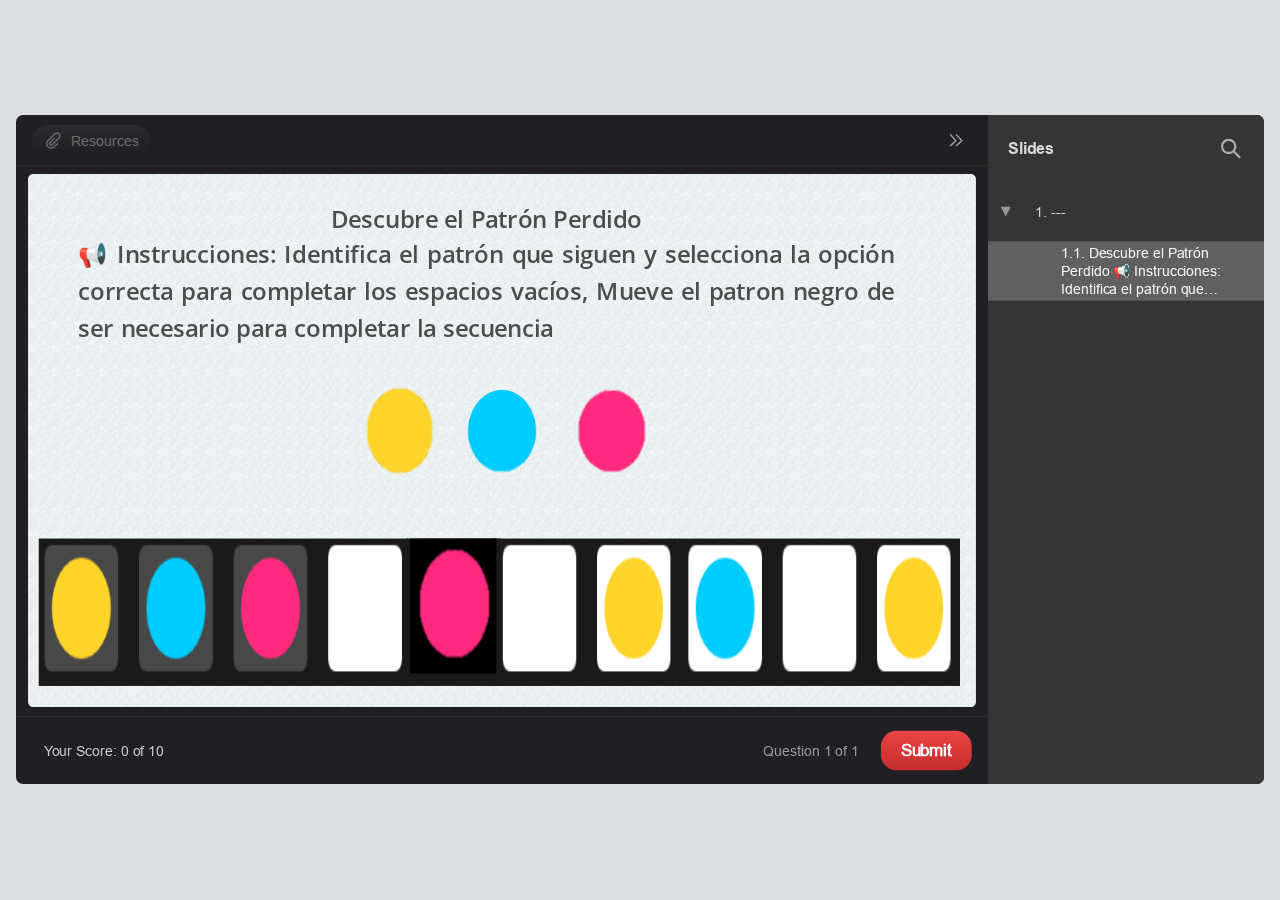
<file: index.html>
<!DOCTYPE html>
<!-- Created with iSpring --><!-- 1256 684 --><!--version 11.7.1.3008 --><!--type html --><!--mainFolder ./ -->
<html style=background-color:#dcdee0;>
<head>
    <meta http-equiv="Content-Type" content="text/html;charset=utf-8"/><meta name="viewport" content="width=device-width,initial-scale=1,minimum-scale=1,maximum-scale=1,user-scalable=no"/><meta name="format-detection" content="telephone=no"/><meta name="apple-mobile-web-app-capable" content="yes"/><meta name="apple-mobile-web-app-status-bar-style" content="black"/><meta http-equiv="X-UA-Compatible" content="IE=edge"/><meta name="msapplication-tap-highlight" content="no"/><title>Presentación1</title><link rel="apple-touch-icon-precomposed" href="data/apple-touch-icon.png"/><link rel="shortcut icon" type="image/ico" href="data/favicon.ico"/><style>body {background-color:#dcdee0;}#spr0_56d75f72 {display:none;}</style>
    
    
    <style>
		#playerView {
			position:absolute;
			-webkit-tap-highlight-color:rgba(0,0,0,0);
			-webkit-user-select:none;
			-moz-user-select:none;
			-webkit-touch-callout:none;
			-webkit-user-drag:none;
		}
		#playerView * {
			position:absolute;
		}
		#preloader {
			width: 50px;
			height: 50px;
			position: absolute;
			top: 0;
			left: 0;
			bottom: 0;
			right: 0;
			margin: auto;
			border-radius: 10px;
			background-color: rgba(0, 0, 0, 0.5);
		}

		#preloader::after {
			content: '';
			position: absolute;
			background: url([data-uri]);
			background-size: cover;
			top: 0;
			left: 0;
			bottom: 0;
			right: 0;
			animation: preloader_spin 1s infinite linear;
			-webkit-animation: preloader_spin 1s infinite linear;
		}

		@keyframes preloader_spin { 0% {transform: rotate(0deg);} 100% {transform: rotate(360deg);} }
		@-webkit-keyframes preloader_spin { 0% {-webkit-transform: rotate(0deg);} 100% {-webkit-transform: rotate(360deg);}}
    </style>
</head>
<body>
	<div id="preloader"></div>
	<script src="data/browsersupport.js?22061B19"></script>
	<script src="data/player.js?22061B19"></script>
    <div id="content"></div>
    <div id="spr0_56d75f72"></div>
    <script>
		document.addEventListener("DOMContentLoaded", () => (function(startup){
			function start(savedPresentationState)
			{
				var presInfo = "eNq9WGly28gVvgoKKVf+SBqCq6T8SGGjhRJEcABQsjNxoZpkk+wYBGgs1GhcqsppcoEcITfJSfJeYyEgcJG8xLAksvvr199b+zW+iky8Fr8OW/pQkpXBuTRUtPOuJg3PZa2rnff6fbktX8k9qac8i2diAuBxRGMaJGTG/vPvQILB2d7RR/H6qt86E1fida8Lf2cAmoURdTaRJ3V7/ateT2pdAXCzFa/bLal/JqbIhcVxyhLqSdLF4ELyOq3W5V8ARcXrr2KAvz7jL/iaRCk9E4l4/RufEDcbgMX8K0A6bb7lgvgx5cP80/[base64]/hjYMlpt4eqdKW3z7WOPDjv9pXW+VVPGZ73hv2uprX6rbYiPWdGqkiTMkFuTjifSVbrqXSxCZZZ3Rlc8rLT7QCveakMWKjF68hvXJfWRaslcdt0Lwbdq0G3J7Uvu71Be9Cm55L0/Al0KnQkK5FLkjI6oPEnboG88oyHgcjli3LEiA+fU5jLuS2CpHXxGC4WIqyRcd+rVq896HQ7A0gEDQfaknQldVv9do/zqSPmLxFLzr3THkjdS4QUIQUspkdpSD+Vxpk4zYvVjg87yqf9k/mwBp/pcUKd/4+BdsxgJ36aTcNoTiObzFkK8YVH4Sz0wyjmGR6zOVXI7PMyCtNgjkN8ErT4U6eHD+gRbuDgTZ54hCZPGwhy0bFMQ+PZjwJ0n67heN7JkWcJ29KatH4Ln2+SdhNuaVQT1h3i8wZhLv09qUnQLvF5o4Q9anEi3TfKaSr0ejpmuAy/x2EbsjzkcE3VdP2Ui7KKe0BCuwVP91USGh5Rr/A5tTZiaxI9KWmShEGdxJwuIwpg6RIK8TKCcAdr8ypabqErXcin2haYvzsKnbbW1urzn0oS721ZM/SRe4RH6dhXkBn2+5f9y8Nk9pF9DRme7TXLNiW1TlmWC2mG6dslNdw85P/e4ub9GfMqOTGdhcH82wOmo3SUrnTYR3vi/YCPDjJ5S8j01J7ab/8MOs2g6Vzic8LVe8U0fdXkfVpWs2LL+LzN4QeK7WlJz3hIBkkU+mMSUJ9fD8mWLUnCwuAunCN0+uT4UJCxY9xEITgvjhXCd6IBmfp0XhzI6wy/yS+xKMJla+qzgF9dVuGjSabUL1vrLYsZrC8aDI5Q1UyjsumHsRFo1xy10oRLLjt2GBtDyR2TNKZVIA5OIQ5tktCmGLhyb5ujNn1kwbw6wm0wStdTGsWNcSvwn5pCnHSasMSncTFVYYqGiWoj96GfrqmaeeOQiRYwPSRr5j9V+q81C1j8mQVqGifhmv3BLa/XfRNm1iq9vGLLlQ8/[base64]/IU/b0xwnIXCgn8X1FhSpcsCFiwFMIFH4gxNkGHw7Is17XuvLE80k0QpYSg2lrA7D6yaCTfG+9l17BGnjKB9SMHlo7KqiEUpjwiwtFd1xi9x4XybAYFhU2ZDxVKcGiSgALHF0Pl0rGEndLOtcalam642a/[base64]/6hiB2QpYWzFOtNAzw00BI74BBqcgNk3Mnva6gxmyVp1ASaxui2ijNZ8LkByqxVQWVFlMOK0iOPx3kolsaEKoRnbIZTrZFrW2aWfJ5qWg7YTZXHaH5eLHh93wPVPxig9MQEZ4K5dYx0/[base64]/gJIGotEwHipVWjPBsgb5oJcwjAs3cci/elh3uAj0iMY0OQjzZNAuUQHx/H/DGeH9jwk/m05uiv9ovdcwjdVxEaF4aZcd5sGy0uM4rIzcBieNHuG+grbfQq2U2qBomt4QxUi3wo+pW5RjBDOxOZ0kpp0TDjjJ3Tu53YKdZD56bpYcbCmS+JcGM1pzMnX8GHiwDAsgwJEtmFS53UEOxKCnWBwgmnvHNCesWk+y2OfGRR/XHokRUDkGIzSKqeGB+DFNhRjA0/KfMOpwgUhL4He1inwhH/3UCFjdk8w0iMKt5/YNTRAe6o0lR0TC4N5TOcxy4QNfQ079OjL95QxlKuPbCuLjnimxp8OfMLxD1aGF8NY9RHlfPOViof3gnkGCONGHBQbdc7CVQy+UTTgZfNh18lNfhPTEI37DhE5gkoJSHOZrkzRs7KnQqNvRkb7E43LToOZbpH2n2kskPMP0pgsc3/xE+eD2DvMFTLdOUx1AzFQMz34HrjwB34PglTodDghdVqOZ+Y/IDnFtaVcQ6LDqaHWpkAYlhVl+E8qIGmbsIG7QedMUxXDzXH+g0hpMmA/B4/d4CiHGab3iiOuymNX0oT0yXj3AFojXJzQCc8bDOuWdlq05OC7mzHgmcosAONIfDXHhc0YjyCR+uptif/zUTWAbF9ypaBkOuraPLtnoDqo7U7PaDYvzaHPgI9THd3R0JnLUmyWwFRXaBrwbrwrKGpTBPTtLhLxr++89/1aAvBWcobg4/ifdAIVwwMfj5AvU92PWhDRhuXApmQfUuvbv1vXR08cLnJc4aDvGsWyyyCVdWMhoVk5RMcDJvQneKFS/gcN6A2PjG3grPt729FUkyBydsXRQ0Tj33xu5+4PDONg7TaLYjtAPidQmSjTc5GKfV1quKK5xQ1bsyfaAJr0J2mZ2XgN2Fkr+pyRbAlaDshE1L1rLG0AzJHGiV4ZTdefK0gIDNvlfCdcvvQM/P/wORQh7s";
				PresentationPlayer.start(presInfo, "content", "playerView", onPlayerInit, savedPresentationState);
				function onPlayerInit(player)
				{
					(function(player){
	(function(player)
{
	function findConnector(win)
	{
		var retries = 0;
		while (!win.ispringPresentationConnector && win.parent && win.parent != win)
		{
			++retries;
			if (retries > 7)
			{
				return null;
			}

			win = win.parent;
		}
		return win.ispringPresentationConnector;
	}

	function getConnector()
	{
		var api = findConnector(window);
		if (!api && window.opener && (typeof(window.opener) != "undefined"))
		{
			api = findConnector(window.opener);
		}
		return api;
	}

	try
	{
		var connector = getConnector();
		if (connector)
		{
			connector.register(player);
		}
	}
	catch (e) {}
})(player);

})(player);

					var preloader = document.getElementById("preloader");
					preloader.parentNode.removeChild(preloader);
				}
			}

			if (startup)
				startup(start);
			else
				start();
		})());
    </script>
</body>
</html>
</file>
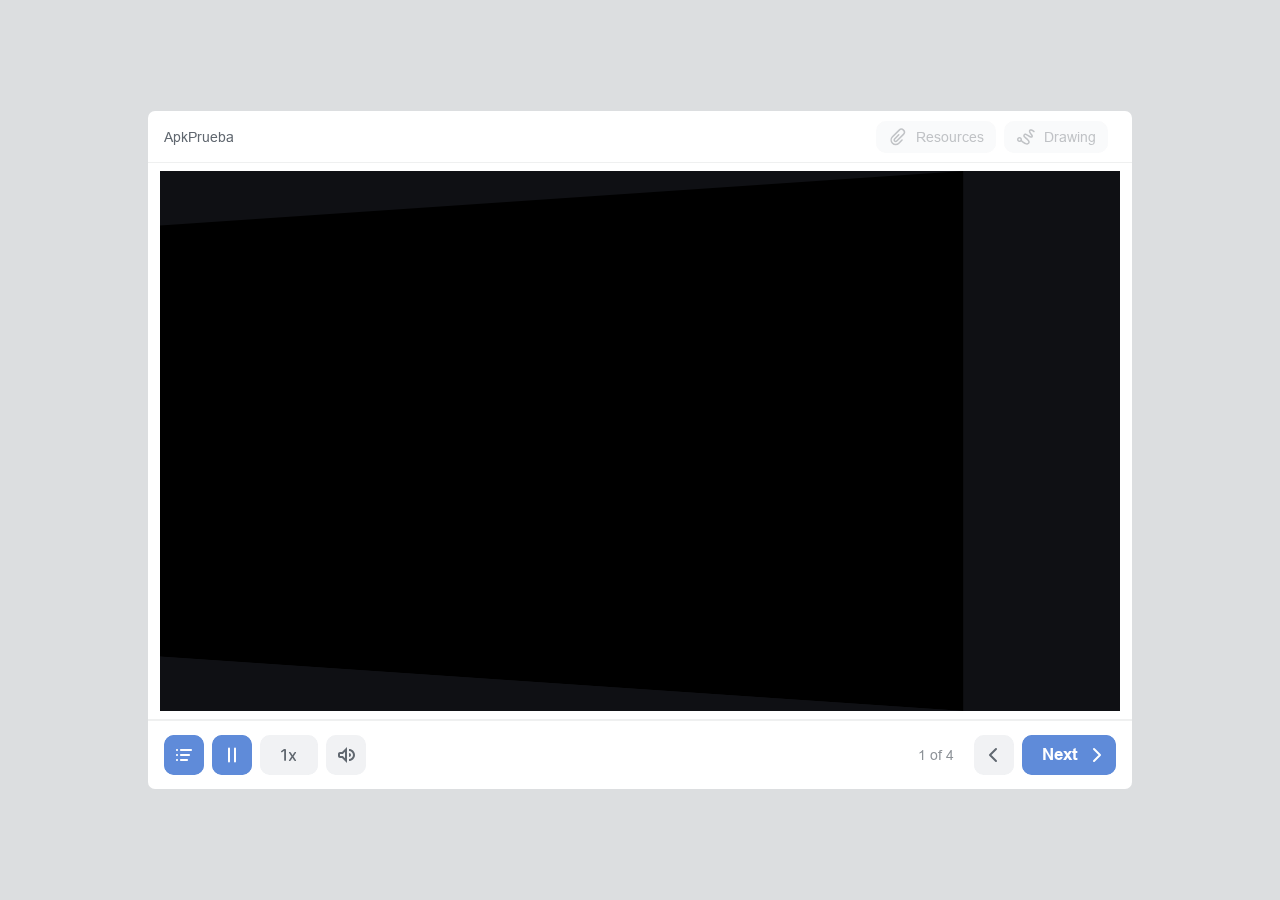
<file: res/index.html>
<!DOCTYPE html>
<!-- Created with iSpring --><!-- 976 684 --><!--version 11.7.1.3008 --><!--type html --><!--mainFolder ../ -->
<html style=background-color:#dcdee0;>
<head>
    <meta http-equiv="Content-Type" content="text/html;charset=utf-8"/><meta name="viewport" content="width=device-width,initial-scale=1,minimum-scale=1,maximum-scale=1,user-scalable=no"/><meta name="format-detection" content="telephone=no"/><meta name="apple-mobile-web-app-capable" content="yes"/><meta name="apple-mobile-web-app-status-bar-style" content="black"/><meta http-equiv="X-UA-Compatible" content="IE=edge"/><meta name="msapplication-tap-highlight" content="no"/><title>ApkPrueba</title><link rel="apple-touch-icon-precomposed" href="data/apple-touch-icon.png"/><link rel="shortcut icon" type="image/ico" href="data/favicon.ico"/><script src="lms.js"></script><style>body {background-color:#dcdee0;}#spr0_53b2a744 {display:none;}</style>
    
    
    <style>
		#playerView {
			position:absolute;
			-webkit-tap-highlight-color:rgba(0,0,0,0);
			-webkit-user-select:none;
			-moz-user-select:none;
			-webkit-touch-callout:none;
			-webkit-user-drag:none;
		}
		#playerView * {
			position:absolute;
		}
		#preloader {
			width: 50px;
			height: 50px;
			position: absolute;
			top: 0;
			left: 0;
			bottom: 0;
			right: 0;
			margin: auto;
			border-radius: 10px;
			background-color: rgba(0, 0, 0, 0.5);
		}

		#preloader::after {
			content: '';
			position: absolute;
			background: url([data-uri]);
			background-size: cover;
			top: 0;
			left: 0;
			bottom: 0;
			right: 0;
			animation: preloader_spin 1s infinite linear;
			-webkit-animation: preloader_spin 1s infinite linear;
		}

		@keyframes preloader_spin { 0% {transform: rotate(0deg);} 100% {transform: rotate(360deg);} }
		@-webkit-keyframes preloader_spin { 0% {-webkit-transform: rotate(0deg);} 100% {-webkit-transform: rotate(360deg);}}
    </style>
</head>
<body>
	<div id="preloader"></div>
	<script src="data/browsersupport.js?FA7AB413"></script>
	<script src="data/player.js?FA7AB413"></script>
    <div id="content"></div>
    <div id="spr0_53b2a744"></div>
    <script>
		document.addEventListener("DOMContentLoaded", () => (function(startup){
			function start(savedPresentationState)
			{
				var presInfo = "eNrNWduS2soV/RWVUq68ANFd4DykdMNDWYM4oBnb8XFRAppBZ4SEJTHjOa6pyq/kJT+SP8mXZO9uCSQEzMU+qYwvmO7Vu9e+d7e/8yH/lv8u2rIp93W7bYi62lb6fa1tqKbd7mq2qFk9qW8I2iPf4nMAG5vbUbolswC+zw8H7vm3PU1o8Sv+rarA5xzm50lKJpt0KiqCIom6IAgA3NzxbyVB1Fr8FhmEWbYNczIVxY7eEaeyIHT/CijCv/3Ox/jXLf4FX3PYqcUH/[base64]/XUtm4rvX7fMAWtbz4yyvwiyINf/5JF4YKInd9Qkfnh6JwGiI/7hru5fLWewYLNDasOepcWB0UGQouKGgIlXCjzDVaPDH/sDZ0JqwJAHDQXOiqFCY9fWvxX3Ae1WdzyVJbEiKLuYWGlz4xJtkm1qSrPpKAror9mMNPtqILUE2VFVwVZ0ySxJXY0RVVkWdC6YBZFlVqyqnV0TZW6PRjUFEFriRKuk3uypmu6qnfFL9Q5n8WWAL/EVlvUux25K2mKoqmyLAlyq60pHUkVe1pX7sp6tydoX6iXdmuaS5orUGEaEsyJi70tPtOxhoo5grcIEwSxVSx4ZKp/Z7MZtTpBc7b4B4x8WJcUtad1CBIL0G0RD/fwucUKwtOI/cKs/hk/M2r+bBVsSFYMTfCzxV+zj4fi45Z9LtnHfcLA9Ri1eoKh9qx+W7Zkp62Yht02FUdua1Zfk7ui4FiScyRGpaMxKp2OUamziY/HaBGUuyBlMYsx+mvqJhm3CfI0iUnGZYTbbMmCxNyCLMM4TLl5sk64KOBWwSyE/YMFzHDAI87DZTgPUi4L1zCRbxewPOFyEsPcPAwyDoUEeYKjGcwH8xC36NSzgboWGCkdXenpkL9SV1F1SZdIWxRrORJ8YzkiHsmRI6EFggX2oxSSWaz9gX52RMvs6navrclat604NtQi2eq2+7oliLJkmb2eeMTP8lE/y6f9LL/Cz0ZUc1rp8BYHXtskWTiLCHpyE5WANIGhNbgRAmATkd/Ajw/g0nkS5yl6PYm2zKHc+t//BGfjsvmPuPf3/0f3ZkjtKzD7ahZ+2LWowta0KfJ06XfW2nBJjPyXlW/Yvb7m5XI48pUO/boNf99EwQNJWRhUA0qS+pbYc6S2LRt6W9FMod1TzX5b7WuKbQuaIJkHAYXSit52JHCU5wXO6/y3OvDfY2FPdm4Y9WOeyueNNAwiVnk/F9yWcS507pPlkoc1Bu7bE1RJlxVZhw5h44Akij04fWtS0T5riMUh4oZylyVdVLoIKU8vwGJ2lob4h9KgvavsTQWf8Cwf6Q/mEzb4zM4Tkv83Bmowg62VgpgFZWybPnDvknwVzhsMlQOGPUns7ulJgrTbC/iJEOFqV+1V6FURNzQfZg0qakFllGw2Ib2R1TmoVQ5iB45oPfwRFE2WVL3gokkaDuqKpAp6T94RYlhVkkUNsq2gVUjoKXByU2W1tF1ZBEWlJ4iiRlOS3jNnSbog6ThYhFtIRxEP9UmUpBktqRm0AjOY396kyTZe4BCdBIX+5PT7Yl/CU9QGGnb+QBM6f9hATeAnnjuw6bkcBTjQHsATeznGPA/vSE2ardo923yVtIvkjqR1YbYjOeoLhPnkW16TAGHYle0XSjiiliJBgDgvlNNU6Pli3OQm+RGHbYKbUw63LdtxhKfW0wZ1QkKf/jxLQsMjmqh19Sd3T8N1kD6Y2zxP4hMk1H7XtHuvE9T0DCSkbpovkkbz7UcpUSE/g07D0M9z0qGIJpVnyckIHBMXT7kM47avvFZUk5qj4q8Xymu67VW0TjjuNZRelyNHhDTpPEPSIzYKOOIn0SiISUQfL4O78CbI4bB/mSwQOnuY4A0F2x5cE25SkmVmQHcicQC3ht2jyJrhN4CAIkhF+OGaRGFMH9ZWyb0bzEi0e/i5C+lFpGy3FGFZTKP9MxEMDkG9crh4qYJRb5tT0ZWhEZSdUbDNGoMzCKRxkJOmlFFK7pqjY3IfxosaCWqE4XY9I2lWhdJxL44ejhCfbGd5mEckOzKHpklrI9dwyVoTi/njlJGWMN0P4A7+UDm0reHunt2GsbXN8mQd/k5t79S9kzBz7fy8Cm9WEfzJr0NyTxYO7BqSbEdovY3yMCJ3ZMckprrvcIUFSJDOV7tXvxVg4iAsfUzvZIv9nqilkbtkmdcUx35Xd3iSV6jUnF0ZG7FAI+kgXibHZ65h9/[base64]/GGqXg0XsKe18b7RTzU82x/W6sgceqDQeM43oSqS1XYQJFwdpSpU6sW5yZfoD33Umu3VWlGRkwVnBBpc19agYb+h89AsLogGxE5xBj8bO9R6NdStMtk35k/eD4dQZGpRjMTxwB/6n6aVHreZv05gDLwU1u9PifU7W0BtfGm5dyHL5bCnAfuIMfWc8HV14vsc0YEnKbVZJnjSXoZenw6nXn1re1dAvHc69KWauLk1n/AZD/Y3v+UYRF5M3DUnXMHzMxbQ6nHHxBwP4Xhrj90wFa+zAgD39MPAv0NEpgY6y4O7DfMWFEzhNQd6RuyDasiwos5pJ9X3DurgEC0xtz7qi/yhjB2TZyXyL1aYB7g/[base64]/Qy5HrQMDjBvRVOCf7poIt52bXeGKwJdQU0mHybO/[base64]/yagAQFkQiQbzCtcLqGGYlEyvY8QTDTjmxPee0yy982JTzSqP5UlotIEITbLqKKB+SnZcvMAQyN6YNahBJESR29pnWMiJs4vV2DxgeG+QARmNa1/0EUcoDu8KisaBveGkEWBAxc4Nnr6l6vB36d9A0q4fWBc3HMV3JH4z8wvEPVoYXzPxyjPqn0OFjof33BBvECasOCkWzpHCdRy+Qkngy+bDj7L6/SeGIQv2PABTBITQsMcTfLijScWnFTGcCZ7icXhpkXaWKZ/ptl3TH6C6Z8ieH7zn+GD5zMoDniW57rGCGqmOcDMn8D1h4M7cHaIc6BJ0KIK1TxqTH6EvmVXRayT8kSzRw09INFn9aUsiVA2Q7gQNmh9cMzJwMe+/oHMMug0DEDj9UcLIMZpseET1WE/bTt948r16QhVIF0HhRmAMzbrgjsrW3VydkKddR9AFwV2oDk0c+5+RVJCJyK4muL5/G9M4C4oflTRXTAU2k4cY2xdgKpDi91+UExUmwMfoT6uv78jgbPWQT5fQZFd4uteXRg7sJTmKUhO6EPDf/7xrxr0UDBDUXNEeXYECuGCiUH7C9T3eH8ObcBw453gMK7epfe3vkNHlw8+hziv38det1yyCd8wGY2KSXZMcLI4hO4VK5/gcH4AsfHKsxX2t6NnqyBnDs7DdVnQKPXCG/v7wYSebLNkm873hPZAvC5BstFDDsZp9ehVxZVOqOpdmT5xCK9C9pldlID9hZI+CLEFcCXYnYRdz7DZwdBNggXQ2oUTu/MUaQEBy75XwvWO3oEeH/8L2VPZCg==";
				PresentationPlayer.start(presInfo, "content", "playerView", onPlayerInit, savedPresentationState);
				function onPlayerInit(player)
				{
					(function(player){
	(function(player){
	var lms = iSpring.LMS.instance();
	lms.start(player);

	window.onunload = window.onbeforeunload = function()
	{
		lms.closeLms();
	};
})(player);
(function(player)
{
	function findConnector(win)
	{
		var retries = 0;
		while (!win.ispringPresentationConnector && win.parent && win.parent != win)
		{
			++retries;
			if (retries > 7)
			{
				return null;
			}

			win = win.parent;
		}
		return win.ispringPresentationConnector;
	}

	function getConnector()
	{
		var api = findConnector(window);
		if (!api && window.opener && (typeof(window.opener) != "undefined"))
		{
			api = findConnector(window.opener);
		}
		return api;
	}

	try
	{
		var connector = getConnector();
		if (connector)
		{
			connector.register(player);
		}
	}
	catch (e) {}
})(player);

})(player);

					var preloader = document.getElementById("preloader");
					preloader.parentNode.removeChild(preloader);
				}
			}

			if (startup)
				startup(start);
			else
				start();
		})((function(start){
	var params = {
		presentationId: "",
		slidesToView: 0,
		slidesWeight: 1,
		quizzes: [[3, 1]],
		scenarios: [],
		totalScore: 100,
		passingScore: 80,
		timeLimit: 3600,
		exitOnTimeout: false,
		showMessageOnTimeout: false,
		timeoutMessage: "",
		flags: 0,
		resumeMode: "prompt",  
		tincan:
		{
			endPoint: "",
			auth:
			{
				type: "",
				key: "",
				login: "",
				password: "",
				name: "",
				email: ""
			},
			i18n:{
}
		},
		scorm2004:
		{
			edition: "4"
		}
	};

	var lms = iSpring.LMS.create("ISPRING_LMS_ID", "2004", params);
	lms.initialize(start);
})
));
    </script>
</body>
</html>
</file>
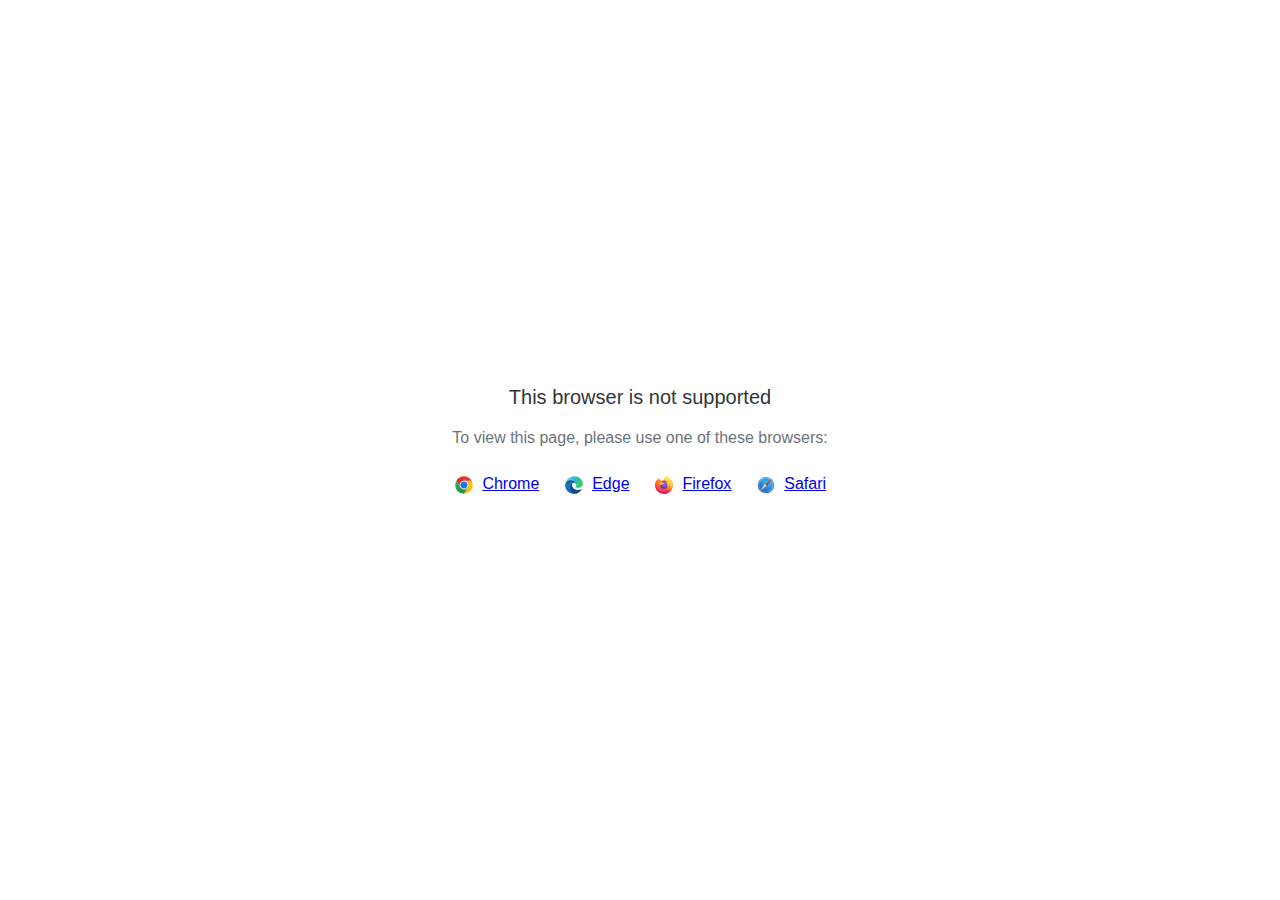
<file: data/html5-unsupported.html>
<html>
<head>
    <meta http-equiv="Content-Type" content="text/html;charset=utf-8"/>
    <meta name="viewport" content="width=device-width,initial-scale=1,maximum-scale=1">
    <meta name="format-detection" content="telephone=no">
    <meta name="apple-mobile-web-app-capable" content="yes">
    <meta name="apple-mobile-web-app-status-bar-style" content="black">
    <meta http-equiv="X-UA-Compatible" content="IE=edge">
    <meta name="msapplication-tap-highlight" content="no" />
    <title>Page Not Available</title>
    <style>
        body {
            background: #fff;
        }

        .banner {
            position: absolute;
            top: 50%;
            left: 50%;
            margin-left: -235px;
            margin-top: -67px;
            width: 470px;
            text-align: center;
            font-family: Roboto, Arial, Helvetica, sans-serif;
        }

        .title {
            margin-bottom: 16px;
            font-size: 20px;
            font-weight: 500;
            color: #323537;
            line-height: 28px;
        }

        .text {
            margin-bottom: 26px;
            font-size: 16px;
            color: #6C737B;
            line-height: 22px;
        }

        .browsers svg, .browsers a {
            display: inline-block;
            vertical-align: top;
        }

        .browsers a {
            font-size: 16px;
            margin-right: 20px;
            margin-left: 4px;
        }

        .browsers :last-child {
            margin-right: 0;
        }
    </style>
</head>
<body>
    <div class="banner">
        <div class="title">This browser is not supported</div>
        <div class="text">To view this page, please use one of these browsers:</div>
        <div class="browsers">
            <svg width="20" height="20" viewBox="0 0 20 20" fill="none" xmlns="http://www.w3.org/2000/svg">
                <path d="M10.0001 10.0001L13.789 12.1875L10.0001 18.7501C14.8326 18.7501 18.7501 14.8326 18.7501 10.0001C18.7501 8.40581 18.3216 6.91244 17.5766 5.625H10L10.0001 10.0001Z" fill="#FBBF12"/>
                <path d="M9.99999 1.25C6.76136 1.25 3.93585 3.01077 2.42285 5.6261L6.21103 12.1876L9.99999 10.0001V5.62507H17.5766C16.0634 3.01039 13.2382 1.25 9.99999 1.25Z" fill="url(#paint0_linear_579_2699)"/>
                <path d="M1.25005 10C1.25005 14.8325 5.16742 18.75 10 18.75L13.789 12.1875L10 10L6.21109 12.1875L2.42291 5.62598C1.67833 6.91306 1.25 8.40588 1.25 9.99988" fill="url(#paint1_linear_579_2699)"/>
                <path d="M14.3751 10.0001C14.3751 12.4163 12.4163 14.3751 10.0001 14.3751C7.58381 14.3751 5.625 12.4163 5.625 10.0001C5.625 7.58381 7.58381 5.625 10.0001 5.625C12.4163 5.625 14.3751 7.58381 14.3751 10.0001Z" fill="white"/>
                <path d="M13.5548 10.0001C13.5548 11.9633 11.9633 13.5548 10.0001 13.5548C8.03686 13.5548 6.44531 11.9633 6.44531 10.0001C6.44531 8.03686 8.03686 6.44531 10.0001 6.44531C11.9633 6.44531 13.5548 8.03686 13.5548 10.0001Z" fill="#1A73E8"/>
                <defs>
                    <linearGradient id="paint0_linear_579_2699" x1="5.04786" y1="6.71874" x2="12.965" y2="6.71874" gradientUnits="userSpaceOnUse">
                        <stop stop-color="#DB3328"/>
                        <stop offset="1" stop-color="#E53D30"/>
                    </linearGradient>
                    <linearGradient id="paint1_linear_579_2699" x1="4.58454" y1="7.18406" x2="7.82938" y2="12.8043" gradientUnits="userSpaceOnUse">
                        <stop stop-color="#32A651"/>
                        <stop offset="1" stop-color="#279847"/>
                    </linearGradient>
                </defs>
            </svg>
            <a href="https://www.google.com/chrome">Chrome</a>
            <svg width="20" height="20" viewBox="0 0 20 20" fill="none" xmlns="http://www.w3.org/2000/svg">
                <path d="M12.2449 9.92045C12.2449 8.25 10.5088 5.36648 6.59777 5.36648C2.68671 5.36648 1.25 8.62784 1.25 10.0199C1.25 5.0483 5.30074 1.25 10.1097 1.25C14.9188 1.25 18.75 4.84943 18.75 8.50852C18.75 11.7699 16.2956 12.9034 14.3002 12.9034C12.9832 12.9034 11.4866 12.4659 11.4866 11.7699C11.4866 11.233 12.2449 11.233 12.2449 9.92045Z" fill="url(#paint0_linear_579_2709)"/>
                <path d="M6.59777 5.36646C10.5088 5.36646 12.2449 8.24998 12.2449 9.92043C12.2449 9.93342 12.2448 9.94627 12.2446 9.95901C12.2249 8.84657 11.4738 7.79259 9.99002 7.79259C8.11431 7.79259 5.5801 10.338 5.91933 13.5C6.19087 16.031 8.33381 19.4261 12.9832 18.2329C12.9832 18.2329 12.1052 18.75 9.6508 18.75C5.30074 18.75 1.25 14.7727 1.25 10.2187C1.25 10.0981 1.25184 9.97975 1.25555 9.8637C1.35584 8.39889 2.82648 5.36646 6.59777 5.36646Z" fill="url(#paint1_linear_579_2709)"/>
                <path d="M6.59777 5.36646C10.5088 5.36646 12.2449 8.24998 12.2449 9.92043C12.2449 9.93342 12.2448 9.94627 12.2446 9.95901C12.2249 8.84657 11.4738 7.79259 9.99002 7.79259C8.11431 7.79259 5.5801 10.338 5.91933 13.5C6.19087 16.031 8.33381 19.4261 12.9832 18.2329C12.9832 18.2329 12.1052 18.75 9.6508 18.75C5.30074 18.75 1.25 14.7727 1.25 10.2187C1.25 10.0981 1.25184 9.97975 1.25555 9.8637C1.35584 8.39889 2.82648 5.36646 6.59777 5.36646Z" fill="url(#paint2_radial_579_2709)"/>
                <path d="M12.4415 18.4371C14.9324 17.7576 16.712 15.6377 17.0338 15.2101C17.393 14.7328 17.4928 14.4345 17.393 14.3351C17.2932 14.2357 17.1536 14.2555 16.7944 14.4345C16.4352 14.6135 14.32 15.4885 11.9056 14.7527C9.49107 14.0169 7.83486 12.1078 7.83486 9.99987C7.83486 8.36919 9.23166 7.79248 9.98993 7.79248C8.11422 7.79248 5.58001 10.3379 5.91923 13.4999C6.19077 16.0309 8.33371 19.426 12.9831 18.2328C12.9831 18.2328 12.821 18.3283 12.4415 18.4371Z" fill="#0E458A"/>
                <path d="M12.4415 18.4371C14.9324 17.7576 16.712 15.6377 17.0338 15.2101C17.393 14.7328 17.4928 14.4345 17.393 14.3351C17.2932 14.2357 17.1536 14.2555 16.7944 14.4345C16.4352 14.6135 14.32 15.4885 11.9056 14.7527C9.49107 14.0169 7.83486 12.1078 7.83486 9.99987C7.83486 8.36919 9.23166 7.79248 9.98993 7.79248C8.11422 7.79248 5.58001 10.3379 5.91923 13.4999C6.19077 16.0309 8.33371 19.426 12.9831 18.2328C12.9831 18.2328 12.821 18.3283 12.4415 18.4371Z" fill="url(#paint3_radial_579_2709)"/>
                <defs>
                    <linearGradient id="paint0_linear_579_2709" x1="17.7323" y1="11.5909" x2="0.61762" y2="7.54779" gradientUnits="userSpaceOnUse">
                        <stop stop-color="#3BCC50"/>
                        <stop offset="0.489583" stop-color="#2ABAD6"/>
                        <stop offset="1" stop-color="#7DCFE7"/>
                    </linearGradient>
                    <linearGradient id="paint1_linear_579_2709" x1="7.11659" y1="5.36646" x2="7.11659" y2="18.75" gradientUnits="userSpaceOnUse">
                        <stop stop-color="#035989"/>
                        <stop offset="0.265625" stop-color="#1175B6"/>
                        <stop offset="1" stop-color="#0470CF"/>
                    </linearGradient>
                    <radialGradient id="paint2_radial_579_2709" cx="0" cy="0" r="1" gradientUnits="userSpaceOnUse" gradientTransform="translate(6.83723 11.8693) rotate(59.2143) scale(5.92595 5.93561)">
                        <stop stop-color="#1284D8"/>
                        <stop offset="0.813899" stop-color="#1170B2" stop-opacity="0.767762"/>
                        <stop offset="1" stop-color="#0E649B" stop-opacity="0.65"/>
                    </radialGradient>
                    <radialGradient id="paint3_radial_579_2709" cx="0" cy="0" r="1" gradientUnits="userSpaceOnUse" gradientTransform="translate(11.6661 13.4999) rotate(77.9982) scale(4.79806 5.18015)">
                        <stop stop-color="#104890"/>
                        <stop offset="0.69943" stop-color="#12529E" stop-opacity="0.70624"/>
                        <stop offset="1" stop-color="#0E4584" stop-opacity="0.58"/>
                    </radialGradient>
                </defs>
            </svg>
            <a href="https://www.microsoft.com/edge">Edge</a>
            <svg width="20" height="20" viewBox="0 0 20 20" fill="none" xmlns="http://www.w3.org/2000/svg">
                <path d="M18.1191 6.70405C17.7385 5.78587 16.967 4.79462 16.3615 4.4815C16.8544 5.4501 17.1395 6.42162 17.2485 7.14652C17.2485 7.14652 17.2485 7.15163 17.2503 7.16113C16.2598 4.6861 14.5798 3.68791 13.2079 1.51504C13.1383 1.40543 13.069 1.29582 13.0012 1.17854C12.963 1.1124 12.932 1.05248 12.905 0.995851C12.8481 0.885984 12.8042 0.76987 12.7741 0.649844C12.7743 0.644144 12.7725 0.638558 12.7688 0.63417C12.7652 0.629782 12.7601 0.626904 12.7544 0.626094C12.749 0.624635 12.7434 0.624635 12.738 0.626094C12.7366 0.626756 12.7352 0.627617 12.734 0.628652C12.7318 0.628652 12.7296 0.63121 12.7274 0.63194L12.7311 0.627191C10.5302 1.91914 9.78353 4.30904 9.71499 5.5049C8.83549 5.56518 7.99455 5.88974 7.30189 6.43623C7.22949 6.37488 7.15379 6.31755 7.07512 6.26451C6.87551 5.56419 6.86708 4.82302 7.0507 4.11832C6.15057 4.52936 5.45059 5.17789 4.94165 5.75189H4.93764C4.5902 5.31089 4.61463 3.85634 4.63432 3.55272C4.63031 3.53372 4.37547 3.68535 4.34266 3.70837C4.03608 3.92756 3.7495 4.17357 3.48628 4.4435C3.18675 4.74784 2.9131 5.07672 2.66818 5.42671C2.1047 6.22702 1.70509 7.13132 1.49244 8.08735C1.48843 8.10635 1.48478 8.12608 1.48077 8.14544C1.46437 8.22254 1.40494 8.60946 1.39437 8.6935V8.71286C1.3169 9.11266 1.26865 9.5176 1.25 9.92444V9.96938C1.25 14.8186 5.17279 18.75 10.0114 18.75C14.345 18.75 17.943 15.5968 18.6477 11.455C18.6623 11.3428 18.6743 11.2295 18.6875 11.1163C18.8617 9.61022 18.6681 8.02743 18.1191 6.70405ZM8.02046 13.5774C8.06129 13.5968 8.09994 13.6183 8.14186 13.6373L8.14769 13.641C8.10577 13.6205 8.06311 13.5993 8.02082 13.5774H8.02046ZM17.251 7.16515V7.15675V7.16625V7.16515Z" fill="url(#paint0_linear_579_2717)"/>
                <path d="M18.119 6.704C17.7384 5.78582 16.9669 4.79457 16.3614 4.48145C16.8543 5.45005 17.1394 6.42157 17.2484 7.14647V7.16437C18.0752 9.41067 17.6246 11.695 16.9757 13.0907C15.9716 15.25 13.541 17.4635 9.73602 17.3557C5.62839 17.2388 2.0071 14.1802 1.33082 10.1776C1.20759 9.54586 1.33082 9.22543 1.39279 8.71281C1.31733 9.10778 1.28853 9.22214 1.25098 9.92439V9.96933C1.25098 14.8185 5.17377 18.7499 10.0124 18.7499C14.346 18.7499 17.944 15.5968 18.6487 11.4549C18.6633 11.3428 18.6753 11.2295 18.6884 11.1162C18.8616 9.61017 18.668 8.02738 18.119 6.704Z" fill="url(#paint1_radial_579_2717)"/>
                <path d="M18.119 6.704C17.7384 5.78582 16.9669 4.79457 16.3614 4.48145C16.8543 5.45005 17.1394 6.42157 17.2484 7.14647V7.16437C18.0752 9.41067 17.6246 11.695 16.9757 13.0907C15.9716 15.25 13.541 17.4635 9.73602 17.3557C5.62839 17.2388 2.0071 14.1802 1.33082 10.1776C1.20759 9.54586 1.33082 9.22543 1.39279 8.71281C1.31733 9.10778 1.28853 9.22214 1.25098 9.92439V9.96933C1.25098 14.8185 5.17377 18.7499 10.0124 18.7499C14.346 18.7499 17.944 15.5968 18.6487 11.4549C18.6633 11.3428 18.6753 11.2295 18.6884 11.1162C18.8616 9.61017 18.668 8.02738 18.119 6.704Z" fill="url(#paint2_radial_579_2717)"/>
                <path d="M13.8612 7.73587C13.8806 7.74939 13.8977 7.7629 13.9159 7.77642C13.696 7.38513 13.4221 7.02694 13.1022 6.71246C10.3788 3.98314 12.3884 0.794172 12.7271 0.631947L12.7307 0.627197C10.5298 1.91915 9.78314 4.30905 9.7146 5.50491C9.81668 5.49797 9.9184 5.4892 10.0223 5.4892C11.6647 5.4892 13.0953 6.39459 13.8612 7.73587Z" fill="url(#paint3_radial_579_2717)"/>
                <path d="M10.028 8.28118C10.0138 8.5004 9.24382 9.25307 8.97441 9.25307C6.48292 9.25307 6.07861 10.7635 6.07861 10.7635C6.18798 12.0357 7.07244 13.0833 8.14245 13.6375C8.19131 13.6627 8.24052 13.6854 8.28828 13.708C8.37396 13.7446 8.46 13.7811 8.54567 13.8136C8.91262 13.9433 9.29689 14.0172 9.68568 14.0329C14.0525 14.2382 14.8991 8.80001 11.7473 7.22087C12.5541 7.08021 13.3919 7.40575 13.8597 7.73495C13.0941 6.39367 11.6631 5.48828 10.0207 5.48828C9.91682 5.48828 9.81511 5.49705 9.71303 5.50399C8.83417 5.56502 7.99404 5.88994 7.30212 6.43642C7.43591 6.55005 7.58685 6.70131 7.90439 7.0148C8.5001 7.60378 10.0247 8.20993 10.028 8.28118Z" fill="url(#paint4_radial_579_2717)"/>
                <path d="M10.028 8.28118C10.0138 8.5004 9.24382 9.25307 8.97441 9.25307C6.48292 9.25307 6.07861 10.7635 6.07861 10.7635C6.18798 12.0357 7.07244 13.0833 8.14245 13.6375C8.19131 13.6627 8.24052 13.6854 8.28828 13.708C8.37396 13.7446 8.46 13.7811 8.54567 13.8136C8.91262 13.9433 9.29689 14.0172 9.68568 14.0329C14.0525 14.2382 14.8991 8.80001 11.7473 7.22087C12.5541 7.08021 13.3919 7.40575 13.8597 7.73495C13.0941 6.39367 11.6631 5.48828 10.0207 5.48828C9.91682 5.48828 9.81511 5.49705 9.71303 5.50399C8.83417 5.56502 7.99404 5.88994 7.30212 6.43642C7.43591 6.55005 7.58685 6.70131 7.90439 7.0148C8.5001 7.60378 10.0247 8.20993 10.028 8.28118Z" fill="url(#paint5_radial_579_2717)"/>
                <path d="M6.89479 6.14439C6.96588 6.19043 7.02421 6.22916 7.07708 6.2646C6.87746 5.56428 6.86903 4.82311 7.05265 4.11841C6.15252 4.52945 5.45255 5.17799 4.9436 5.75198C4.9848 5.75089 6.2557 5.72787 6.89479 6.14439Z" fill="url(#paint6_radial_579_2717)"/>
                <path d="M1.33119 10.1776C2.00747 14.1802 5.62876 17.2388 9.7393 17.3557C13.5443 17.4635 15.9735 15.25 16.979 13.0907C17.6279 11.6946 18.0785 9.41068 17.2517 7.16437V7.14756C17.2517 7.14976 17.2517 7.15268 17.2535 7.16218C17.5641 9.1962 16.532 11.1667 14.9184 12.4992C14.9167 12.5029 14.9152 12.5067 14.9137 12.5105C11.7692 15.0765 8.76042 14.0586 8.15123 13.6431C8.10893 13.6227 8.06628 13.6015 8.02399 13.5796C6.19056 12.7027 5.43334 11.0274 5.59558 9.5919C4.04797 9.5919 3.52007 8.28314 3.52007 8.28314C3.52007 8.28314 4.90982 7.29006 6.74143 8.1538C8.43778 8.95396 10.031 8.2835 10.031 8.28314C10.0277 8.21189 8.50304 7.60391 7.90842 7.01676C7.59088 6.70327 7.43995 6.55201 7.30615 6.43838C7.23375 6.37702 7.15805 6.3197 7.07939 6.26665C7.02725 6.23012 6.97001 6.19358 6.8971 6.14645C6.25801 5.72992 4.98711 5.75294 4.94518 5.75404H4.94117C4.59374 5.31303 4.61816 3.85849 4.63785 3.55487C4.63384 3.53587 4.379 3.68749 4.34619 3.71051C4.03961 3.92971 3.75303 4.17571 3.48981 4.44564C3.19028 4.74999 2.91663 5.07887 2.67171 5.42886C2.10823 6.22916 1.70862 7.13347 1.49597 8.08949C1.48904 8.1063 1.17734 9.47023 1.33119 10.1776Z" fill="url(#paint7_radial_579_2717)"/>
                <path d="M13.1024 6.71246C13.4222 7.02693 13.6962 7.38513 13.9161 7.77642C13.9616 7.81071 14.0055 7.8473 14.0473 7.88603C16.0335 9.71873 14.9945 12.3132 14.9154 12.4996C16.529 11.1671 17.5611 9.19662 17.2505 7.16259C16.2599 4.6861 14.58 3.68791 13.2081 1.51504C13.1385 1.40543 13.0692 1.29582 13.0014 1.17854C12.9631 1.1124 12.9321 1.05248 12.9051 0.995851C12.8483 0.885984 12.8044 0.76987 12.7742 0.649844C12.7745 0.644144 12.7726 0.638559 12.769 0.63417C12.7653 0.629782 12.7602 0.626904 12.7546 0.626094C12.7492 0.624635 12.7435 0.624635 12.7382 0.626094C12.7367 0.626756 12.7354 0.627617 12.7341 0.628652C12.732 0.628652 12.7298 0.63121 12.7276 0.63194C12.3885 0.794165 10.379 3.98313 13.1024 6.71246Z" fill="url(#paint8_radial_579_2717)"/>
                <path d="M14.0464 7.88413C14.0046 7.8454 13.9608 7.80882 13.9152 7.77452C13.8973 7.761 13.8787 7.74748 13.8605 7.73396C13.3928 7.40513 12.555 7.07922 11.7482 7.21989C14.8995 8.79902 14.0534 14.2372 9.68654 14.0319C9.29775 14.0163 8.91348 13.9424 8.54653 13.8126C8.46085 13.7805 8.37481 13.7451 8.28914 13.7071C8.23956 13.6844 8.19034 13.6618 8.14331 13.6365L8.14914 13.6402C8.75834 14.0567 11.7671 15.0746 14.9116 12.5075C14.9116 12.5075 14.9134 12.5028 14.9163 12.4962C14.9943 12.3132 16.0334 9.71866 14.0464 7.88413Z" fill="url(#paint9_radial_579_2717)"/>
                <path d="M6.07833 10.7635C6.07833 10.7635 6.48264 9.25306 8.97412 9.25306C9.24354 9.25306 10.0135 8.49966 10.0277 8.28117C10.0419 8.06268 8.43455 8.95199 6.7382 8.15183C4.90659 7.28809 3.51685 8.28117 3.51685 8.28117C3.51685 8.28117 4.04475 9.58993 5.59235 9.58993C5.43012 11.0255 6.18733 12.6992 8.02076 13.5776C8.06159 13.597 8.10024 13.6185 8.14217 13.6375C7.07215 13.0843 6.18879 12.0357 6.07833 10.7635Z" fill="url(#paint10_radial_579_2717)"/>
                <path d="M18.1191 6.70405C17.7385 5.78587 16.967 4.79462 16.3615 4.4815C16.8544 5.4501 17.1395 6.42162 17.2485 7.14652C17.2485 7.14652 17.2485 7.15163 17.2503 7.16113C16.2598 4.6861 14.5798 3.68791 13.2079 1.51504C13.1383 1.40543 13.069 1.29582 13.0012 1.17854C12.963 1.1124 12.932 1.05248 12.905 0.995851C12.8481 0.885984 12.8042 0.76987 12.7741 0.649844C12.7743 0.644144 12.7725 0.638558 12.7688 0.63417C12.7652 0.629782 12.7601 0.626904 12.7544 0.626094C12.749 0.624635 12.7434 0.624635 12.738 0.626094C12.7366 0.626756 12.7352 0.627617 12.734 0.628652C12.7318 0.628652 12.7296 0.63121 12.7274 0.63194L12.7311 0.627191C10.5302 1.91914 9.78353 4.30904 9.71499 5.5049C9.81707 5.49796 9.91878 5.48919 10.0227 5.48919C11.6651 5.48919 13.0957 6.39458 13.8616 7.73586C13.3939 7.40703 12.5561 7.08111 11.7493 7.22178C14.9007 8.80092 14.0545 14.2391 9.68764 14.0338C9.29885 14.0182 8.91458 13.9443 8.54763 13.8145C8.46196 13.7824 8.37592 13.747 8.29024 13.709C8.24066 13.6863 8.19144 13.6636 8.14441 13.6384L8.15025 13.6421C8.10796 13.6216 8.0653 13.6004 8.02301 13.5785C8.06384 13.5979 8.10249 13.6194 8.14441 13.6384C7.07221 13.0842 6.18885 12.0356 6.07839 10.7633C6.07839 10.7633 6.4827 9.25288 8.97418 9.25288C9.2436 9.25288 10.0136 8.49949 10.0278 8.28099C10.0245 8.20975 8.49987 7.60177 7.90525 7.01462C7.58771 6.70113 7.43678 6.54986 7.30298 6.43623C7.23058 6.37488 7.15488 6.31755 7.07622 6.26451C6.87661 5.56419 6.86817 4.82302 7.05179 4.11832C6.15166 4.52936 5.45169 5.17789 4.94275 5.75189H4.93874C4.5913 5.31089 4.61572 3.85634 4.63541 3.55272C4.6314 3.53372 4.37657 3.68535 4.34375 3.70837C4.03717 3.92756 3.75059 4.17357 3.48738 4.4435C3.18785 4.74784 2.9142 5.07672 2.66928 5.42671C2.1058 6.22702 1.70618 7.13132 1.49353 8.08735C1.48952 8.10635 1.48588 8.12608 1.48187 8.14544C1.46546 8.22254 1.39109 8.61494 1.38088 8.69898C1.38088 8.70556 1.38088 8.69277 1.38088 8.69898C1.31262 9.10444 1.26891 9.51368 1.25 9.92444V9.96938C1.25 14.8186 5.17279 18.75 10.0114 18.75C14.345 18.75 17.943 15.5968 18.6477 11.455C18.6623 11.3428 18.6743 11.2295 18.6875 11.1163C18.8617 9.61022 18.6681 8.02743 18.1191 6.70405ZM17.25 7.15492V7.16442V7.15492Z" fill="url(#paint11_linear_579_2717)"/>
                <defs>
                    <linearGradient id="paint0_linear_579_2717" x1="16.9594" y1="3.43288" x2="2.3837" y2="17.4648" gradientUnits="userSpaceOnUse">
                        <stop offset="0.05" stop-color="#FFF44F"/>
                        <stop offset="0.11" stop-color="#FFE847"/>
                        <stop offset="0.22" stop-color="#FFC830"/>
                        <stop offset="0.37" stop-color="#FF980E"/>
                        <stop offset="0.4" stop-color="#FF8B16"/>
                        <stop offset="0.46" stop-color="#FF672A"/>
                        <stop offset="0.53" stop-color="#FF3647"/>
                        <stop offset="0.7" stop-color="#E31587"/>
                    </linearGradient>
                    <radialGradient id="paint1_radial_579_2717" cx="0" cy="0" r="1" gradientUnits="userSpaceOnUse" gradientTransform="translate(16.287 2.63668) scale(18.2654 18.3055)">
                        <stop offset="0.13" stop-color="#FFBD4F"/>
                        <stop offset="0.19" stop-color="#FFAC31"/>
                        <stop offset="0.25" stop-color="#FF9D17"/>
                        <stop offset="0.28" stop-color="#FF980E"/>
                        <stop offset="0.4" stop-color="#FF563B"/>
                        <stop offset="0.47" stop-color="#FF3750"/>
                        <stop offset="0.71" stop-color="#F5156C"/>
                        <stop offset="0.78" stop-color="#EB0878"/>
                        <stop offset="0.86" stop-color="#E50080"/>
                    </radialGradient>
                    <radialGradient id="paint2_radial_579_2717" cx="0" cy="0" r="1" gradientUnits="userSpaceOnUse" gradientTransform="translate(9.61279 10.1202) scale(18.2654 18.3055)">
                        <stop offset="0.3" stop-color="#960E18"/>
                        <stop offset="0.35" stop-color="#B11927" stop-opacity="0.74"/>
                        <stop offset="0.43" stop-color="#DB293D" stop-opacity="0.34"/>
                        <stop offset="0.5" stop-color="#F5334B" stop-opacity="0.09"/>
                        <stop offset="0.53" stop-color="#FF3750" stop-opacity="0"/>
                    </radialGradient>
                    <radialGradient id="paint3_radial_579_2717" cx="0" cy="0" r="1" gradientUnits="userSpaceOnUse" gradientTransform="translate(11.8153 -1.51753) scale(13.2325 13.2615)">
                        <stop offset="0.13" stop-color="#FFF44F"/>
                        <stop offset="0.25" stop-color="#FFDC3E"/>
                        <stop offset="0.51" stop-color="#FF9D12"/>
                        <stop offset="0.53" stop-color="#FF980E"/>
                    </radialGradient>
                    <radialGradient id="paint4_radial_579_2717" cx="0" cy="0" r="1" gradientUnits="userSpaceOnUse" gradientTransform="translate(7.59304 14.9021) scale(8.69686 8.71594)">
                        <stop offset="0.35" stop-color="#3A8EE6"/>
                        <stop offset="0.47" stop-color="#5C79F0"/>
                        <stop offset="0.67" stop-color="#9059FF"/>
                        <stop offset="1" stop-color="#C139E6"/>
                    </radialGradient>
                    <radialGradient id="paint5_radial_579_2717" cx="0" cy="0" r="1" gradientUnits="userSpaceOnUse" gradientTransform="translate(9.87545 7.94492) rotate(-13.9265) scale(4.60823 5.42407)">
                        <stop offset="0.21" stop-color="#9059FF" stop-opacity="0"/>
                        <stop offset="0.28" stop-color="#8C4FF3" stop-opacity="0.06"/>
                        <stop offset="0.75" stop-color="#7716A8" stop-opacity="0.45"/>
                        <stop offset="0.97" stop-color="#6E008B" stop-opacity="0.6"/>
                    </radialGradient>
                    <radialGradient id="paint6_radial_579_2717" cx="0" cy="0" r="1" gradientUnits="userSpaceOnUse" gradientTransform="translate(9.38226 1.88781) scale(6.25678 6.27051)">
                        <stop stop-color="#FFE226"/>
                        <stop offset="0.12" stop-color="#FFDB27"/>
                        <stop offset="0.3" stop-color="#FFC82A"/>
                        <stop offset="0.5" stop-color="#FFA930"/>
                        <stop offset="0.73" stop-color="#FF7E37"/>
                        <stop offset="0.79" stop-color="#FF7139"/>
                    </radialGradient>
                    <radialGradient id="paint7_radial_579_2717" cx="0" cy="0" r="1" gradientUnits="userSpaceOnUse" gradientTransform="translate(14.3005 -2.08939) scale(26.6943 26.7529)">
                        <stop offset="0.11" stop-color="#FFF44F"/>
                        <stop offset="0.46" stop-color="#FF980E"/>
                        <stop offset="0.62" stop-color="#FF5634"/>
                        <stop offset="0.72" stop-color="#FF3647"/>
                        <stop offset="0.9" stop-color="#E31587"/>
                    </radialGradient>
                    <radialGradient id="paint8_radial_579_2717" cx="0" cy="0" r="1" gradientUnits="userSpaceOnUse" gradientTransform="translate(11.72 0.833589) rotate(84.2447) scale(19.4998 12.7839)">
                        <stop stop-color="#FFF44F"/>
                        <stop offset="0.06" stop-color="#FFE847"/>
                        <stop offset="0.17" stop-color="#FFC830"/>
                        <stop offset="0.3" stop-color="#FF980E"/>
                        <stop offset="0.36" stop-color="#FF8B16"/>
                        <stop offset="0.45" stop-color="#FF672A"/>
                        <stop offset="0.57" stop-color="#FF3647"/>
                        <stop offset="0.74" stop-color="#E31587"/>
                    </radialGradient>
                    <radialGradient id="paint9_radial_579_2717" cx="0" cy="0" r="1" gradientUnits="userSpaceOnUse" gradientTransform="translate(9.23484 4.20996) scale(16.6653 16.7019)">
                        <stop offset="0.14" stop-color="#FFF44F"/>
                        <stop offset="0.48" stop-color="#FF980E"/>
                        <stop offset="0.59" stop-color="#FF5634"/>
                        <stop offset="0.66" stop-color="#FF3647"/>
                        <stop offset="0.9" stop-color="#E31587"/>
                    </radialGradient>
                    <radialGradient id="paint10_radial_579_2717" cx="0" cy="0" r="1" gradientUnits="userSpaceOnUse" gradientTransform="translate(13.6341 5.18793) scale(18.2402 18.2803)">
                        <stop offset="0.09" stop-color="#FFF44F"/>
                        <stop offset="0.23" stop-color="#FFE141"/>
                        <stop offset="0.51" stop-color="#FFAF1E"/>
                        <stop offset="0.63" stop-color="#FF980E"/>
                    </radialGradient>
                    <linearGradient id="paint11_linear_579_2717" x1="16.7844" y1="3.35761" x2="4.38152" y2="15.7337" gradientUnits="userSpaceOnUse">
                        <stop offset="0.17" stop-color="#FFF44F" stop-opacity="0.8"/>
                        <stop offset="0.27" stop-color="#FFF44F" stop-opacity="0.63"/>
                        <stop offset="0.49" stop-color="#FFF44F" stop-opacity="0.22"/>
                        <stop offset="0.6" stop-color="#FFF44F" stop-opacity="0"/>
                    </linearGradient>
                </defs>
            </svg>
            <a href="https://www.mozilla.org/firefox">Firefox</a>
            <svg width="20" height="20" viewBox="0 0 20 20" fill="none" xmlns="http://www.w3.org/2000/svg">
                <path d="M10 18.75C14.8325 18.75 18.75 14.8325 18.75 10C18.75 5.16751 14.8325 1.25 10 1.25C5.16751 1.25 1.25 5.16751 1.25 10C1.25 14.8325 5.16751 18.75 10 18.75Z" fill="url(#paint0_linear_579_2734)"/>
                <path d="M10 18.0938C14.4701 18.0938 18.0938 14.4701 18.0938 10C18.0938 5.52995 14.4701 1.90625 10 1.90625C5.52995 1.90625 1.90625 5.52995 1.90625 10C1.90625 14.4701 5.52995 18.0938 10 18.0938Z" fill="url(#paint1_radial_579_2734)"/>
                <path d="M10.0137 3.87498C9.95897 3.87498 9.91113 3.83399 9.91113 3.7793V2.35057C9.91113 2.29588 9.95897 2.25488 10.0137 2.25488C10.0683 2.25488 10.1162 2.29588 10.1162 2.35057V3.7793C10.1093 3.83399 10.0683 3.87498 10.0137 3.87498Z" fill="#F3F3F3"/>
                <path d="M10.0137 3.88182C9.95214 3.88182 9.9043 3.83397 9.9043 3.77929V2.35058C9.9043 2.29589 9.95214 2.24805 10.0137 2.24805C10.0752 2.24805 10.123 2.29589 10.123 2.35058V3.77929C10.123 3.83397 10.0684 3.88182 10.0137 3.88182ZM10.0137 2.26167C9.96583 2.26167 9.91799 2.30273 9.91799 2.35058V3.77929C9.91799 3.82713 9.95898 3.8682 10.0137 3.8682C10.0615 3.8682 10.1093 3.82713 10.1093 3.77929V2.35058C10.1026 2.30273 10.0615 2.26167 10.0137 2.26167Z" fill="white"/>
                <path d="M10.6972 3.10941C10.6426 3.10257 10.6016 3.06157 10.6016 3.00688L10.6494 2.37108C10.6562 2.31646 10.7041 2.2754 10.7588 2.28224C10.8135 2.28909 10.8545 2.33015 10.8545 2.38484L10.8066 3.02057C10.7998 3.07526 10.7519 3.11626 10.6972 3.10948V3.10941Z" fill="#F3F3F3"/>
                <path d="M10.6973 3.1164C10.6357 3.10955 10.5947 3.06171 10.5947 3.00702L10.6426 2.37123C10.6494 2.31661 10.6973 2.26877 10.7588 2.27554C10.8203 2.28239 10.8613 2.3303 10.8613 2.38492L10.8135 3.02071C10.8066 3.08224 10.7588 3.12324 10.6973 3.1164ZM10.7588 2.28923C10.7109 2.28923 10.663 2.32346 10.663 2.3713L10.6152 3.00709C10.6152 3.05486 10.6494 3.09593 10.7041 3.10271C10.7519 3.10271 10.7998 3.06855 10.7998 3.02071L10.8476 2.38492C10.8476 2.33708 10.8066 2.29608 10.7587 2.28923H10.7588Z" fill="white"/>
                <path d="M11.2099 3.99815C11.1551 3.98447 11.121 3.93662 11.1278 3.88193L11.4081 2.48051C11.4218 2.4259 11.4696 2.39167 11.5243 2.40536C11.579 2.41905 11.6131 2.4669 11.6063 2.52158L11.326 3.923C11.3192 3.97078 11.2645 4.005 11.2098 3.99815H11.2099Z" fill="#F3F3F3"/>
                <path d="M11.2101 4.00462C11.1485 3.99093 11.1144 3.93625 11.1212 3.88156L11.4015 2.48016C11.4152 2.42554 11.4699 2.38447 11.5313 2.39816C11.5928 2.41185 11.6271 2.46654 11.6202 2.52123L11.34 3.92263C11.3263 3.97724 11.2716 4.01147 11.2101 4.00462ZM11.5313 2.41185C11.4835 2.40501 11.4356 2.43231 11.4219 2.48023L11.1418 3.88163C11.1349 3.9294 11.1622 3.97724 11.2169 3.991C11.2647 3.99778 11.3126 3.9704 11.3263 3.92256L11.6065 2.52123C11.6134 2.46654 11.5792 2.42554 11.5313 2.41185Z" fill="white"/>
                <path d="M12.0302 3.38287C12.0172 3.37973 12.0049 3.37405 11.9941 3.36617C11.9832 3.35828 11.9741 3.34834 11.9671 3.33691C11.9601 3.32548 11.9554 3.31279 11.9534 3.29956C11.9513 3.28633 11.9519 3.27282 11.955 3.2598L12.1259 2.64462C12.1395 2.58993 12.1942 2.56255 12.2489 2.57624C12.3036 2.58993 12.3378 2.64462 12.3242 2.69931L12.1532 3.31456C12.1395 3.36918 12.0849 3.39656 12.0302 3.38287Z" fill="#F3F3F3"/>
                <path d="M12.0302 3.38948C11.9756 3.37579 11.9346 3.31426 11.9551 3.25965L12.126 2.64433C12.1396 2.58972 12.2011 2.55549 12.2558 2.56918C12.3105 2.58287 12.3515 2.6444 12.331 2.69902L12.1601 3.31433C12.1464 3.36895 12.0918 3.40317 12.0303 3.38948H12.0302ZM12.2558 2.58972C12.208 2.57603 12.1533 2.6034 12.1396 2.65125L11.9688 3.26642C11.9551 3.31426 11.9824 3.36218 12.0371 3.37579C12.0849 3.38948 12.1396 3.36218 12.1533 3.31433L12.3242 2.69902C12.331 2.65125 12.3037 2.6034 12.2558 2.58964V2.58972Z" fill="white"/>
                <path d="M12.3652 4.34683C12.3105 4.3263 12.2901 4.26477 12.3105 4.21692L12.8574 2.89759C12.8778 2.84975 12.9394 2.82237 12.9872 2.84975C13.042 2.87021 13.0625 2.93181 13.042 2.97958L12.4951 4.29892C12.4746 4.34683 12.413 4.37414 12.3653 4.34683H12.3652Z" fill="#F3F3F3"/>
                <path d="M12.3653 4.35357C12.339 4.34356 12.3178 4.32354 12.3062 4.29791C12.2947 4.27227 12.2938 4.24311 12.3037 4.21681L12.8506 2.89746C12.8711 2.84277 12.9327 2.82224 12.9942 2.84277C13.0205 2.85278 13.0417 2.8728 13.0532 2.89843C13.0648 2.92407 13.0657 2.95323 13.0557 2.97953L12.5089 4.29888C12.4815 4.35357 12.4199 4.38088 12.3653 4.35357ZM12.9874 2.85646C12.9395 2.836 12.8848 2.85646 12.8643 2.90431L12.3174 4.22366C12.2969 4.2715 12.3243 4.31934 12.3721 4.33988C12.4199 4.36034 12.4746 4.33988 12.4952 4.29204L13.0421 2.97268C13.0557 2.93161 13.0352 2.87693 12.9874 2.85646Z" fill="white"/>
                <path d="M13.288 3.90926C13.2401 3.88188 13.2196 3.82719 13.2401 3.77935L13.5272 3.21202C13.5545 3.16411 13.6092 3.14358 13.6639 3.17095C13.7118 3.19833 13.7322 3.25302 13.7118 3.30079L13.4246 3.86819C13.3973 3.91603 13.3426 3.93664 13.2879 3.90926H13.288Z" fill="#F3F3F3"/>
                <path d="M13.288 3.91591C13.2332 3.88853 13.2128 3.827 13.2401 3.77231L13.5272 3.20498C13.5545 3.15022 13.6161 3.12975 13.6707 3.15706C13.7254 3.18444 13.746 3.24597 13.7186 3.30066L13.4315 3.868C13.4041 3.92268 13.3426 3.94322 13.2879 3.91584L13.288 3.91591ZM13.664 3.17075C13.6161 3.15029 13.5614 3.16391 13.5409 3.21175L13.2538 3.77916C13.2333 3.82015 13.2538 3.87484 13.2948 3.90222C13.3426 3.92268 13.3973 3.90906 13.4178 3.86122L13.705 3.29382C13.7254 3.25282 13.705 3.19813 13.664 3.17075Z" fill="white"/>
                <path d="M13.425 4.92103C13.3772 4.88688 13.3635 4.82534 13.3976 4.78435L14.1906 3.60168C14.2179 3.55383 14.2795 3.54699 14.3273 3.57437C14.3752 3.60852 14.3888 3.67005 14.3547 3.71105L13.5617 4.89372C13.5344 4.94156 13.4728 4.95525 13.425 4.92103Z" fill="#F3F3F3"/>
                <path d="M13.4248 4.92767C13.377 4.89352 13.3633 4.82514 13.3907 4.7773L14.1836 3.59466C14.2178 3.54682 14.2793 3.53313 14.334 3.56735C14.3818 3.60151 14.3955 3.66988 14.3682 3.71772L13.5752 4.90036C13.541 4.9482 13.4727 4.96182 13.4248 4.92767ZM14.3271 3.58104C14.2862 3.55367 14.2246 3.56051 14.1973 3.60151L13.4043 4.78414C13.377 4.82507 13.3906 4.87983 13.4317 4.90714C13.4727 4.93451 13.5342 4.92767 13.5615 4.88667L14.3545 3.71088C14.3818 3.66988 14.3682 3.60835 14.3271 3.58104Z" fill="white"/>
                <path d="M14.4229 4.66788C14.3819 4.63366 14.3683 4.57213 14.4024 4.53113L14.7989 4.0321C14.833 3.99117 14.8946 3.98425 14.9355 4.01848C14.9766 4.05263 14.9902 4.11416 14.956 4.15516L14.5596 4.65419C14.5255 4.69519 14.4639 4.70204 14.4229 4.66788H14.4229Z" fill="#F3F3F3"/>
                <path d="M14.4161 4.6747C14.3683 4.64047 14.3614 4.5721 14.3957 4.52425L14.7921 4.02528C14.8262 3.97736 14.8946 3.97052 14.9424 4.01159C14.9903 4.04574 14.9971 4.11412 14.9629 4.16196L14.5665 4.66101C14.5323 4.70885 14.464 4.7157 14.4161 4.6747ZM14.9287 4.02521C14.8878 3.99105 14.8331 3.9979 14.7989 4.0389L14.4024 4.53794C14.3751 4.57894 14.382 4.63363 14.4229 4.66778C14.464 4.70201 14.5186 4.69516 14.5528 4.65416L14.9493 4.15512C14.9767 4.11412 14.9697 4.05259 14.9288 4.02528L14.9287 4.02521Z" fill="white"/>
                <path d="M14.3545 5.69352C14.3135 5.65252 14.3135 5.59099 14.3545 5.55677L15.3661 4.55195C15.4072 4.51095 15.4686 4.51772 15.5029 4.55195C15.537 4.5861 15.5439 4.65447 15.5029 4.68863L14.4981 5.69352C14.457 5.73452 14.3955 5.73452 14.3545 5.69352Z" fill="#F3F3F3"/>
                <path d="M14.3477 5.70023C14.3279 5.68017 14.3169 5.65317 14.3169 5.62505C14.3169 5.59692 14.3279 5.56992 14.3477 5.54986L15.3594 4.54496C15.3794 4.52522 15.4064 4.51416 15.4346 4.51416C15.4627 4.51416 15.4898 4.52522 15.5098 4.54496C15.5295 4.56502 15.5406 4.59202 15.5406 4.62014C15.5406 4.64827 15.5295 4.67527 15.5098 4.69533L14.498 5.70016C14.478 5.71988 14.451 5.73093 14.4228 5.73093C14.3947 5.73093 14.3677 5.71988 14.3477 5.70016V5.70023ZM15.503 4.5518C15.4688 4.51758 15.4073 4.51758 15.3731 4.5518L14.3613 5.55663C14.3271 5.59086 14.3271 5.65239 14.3613 5.68654C14.3955 5.72077 14.457 5.72077 14.4912 5.68654L15.503 4.68171C15.5371 4.64749 15.5371 4.5928 15.503 4.5518Z" fill="white"/>
                <path d="M15.3798 5.63856C15.3456 5.59757 15.3456 5.53604 15.3866 5.50181L15.872 5.09171C15.9129 5.05755 15.9745 5.06433 16.0087 5.1054C16.0428 5.14639 16.0428 5.20792 16.0019 5.24207L15.5165 5.65225C15.4755 5.6864 15.4139 5.67956 15.3798 5.63856Z" fill="#F3F3F3"/>
                <path d="M15.373 5.64558C15.332 5.59774 15.3388 5.52936 15.3798 5.49521L15.8651 5.08502C15.9061 5.04402 15.9745 5.05087 16.0155 5.09871C16.0566 5.14655 16.0497 5.21493 16.0087 5.24908L15.5234 5.65927C15.4824 5.7002 15.414 5.69342 15.3731 5.64558H15.373ZM16.0019 5.10555C15.9677 5.06456 15.913 5.06456 15.8721 5.09186L15.3867 5.50205C15.3525 5.53621 15.3457 5.59089 15.3798 5.63189C15.414 5.67289 15.4687 5.67289 15.5097 5.64558L15.995 5.23539C16.036 5.20124 16.036 5.14655 16.0019 5.10555Z" fill="white"/>
                <path d="M15.1066 6.6229C15.0725 6.57505 15.0861 6.51352 15.134 6.48614L16.3234 5.6932C16.3712 5.66582 16.4327 5.67951 16.46 5.72058C16.4943 5.76842 16.4806 5.82995 16.4327 5.85726L15.2434 6.65021C15.2023 6.67758 15.1408 6.6639 15.1066 6.6229Z" fill="#F3F3F3"/>
                <path d="M15.0995 6.62311C15.0654 6.57527 15.0791 6.50689 15.1269 6.47274L16.3163 5.67974C16.3642 5.64559 16.4326 5.65928 16.4667 5.71397C16.5009 5.76181 16.4872 5.83018 16.4394 5.86427L15.25 6.65733C15.2021 6.69156 15.1338 6.67787 15.0995 6.62318V6.62311ZM16.453 5.72765C16.4257 5.68659 16.371 5.6729 16.33 5.70028L15.1405 6.4932C15.0996 6.52058 15.0858 6.57527 15.1201 6.62311C15.1474 6.66411 15.2021 6.6778 15.2431 6.65049L16.4326 5.85749C16.4736 5.82334 16.4804 5.76858 16.453 5.72765Z" fill="white"/>
                <path d="M16.125 6.76667C16.0977 6.71875 16.1114 6.65729 16.1592 6.62992L16.7129 6.31549C16.7608 6.28811 16.8223 6.30864 16.8496 6.35642C16.877 6.40433 16.8633 6.46579 16.8155 6.49317L16.2617 6.80766C16.2139 6.83497 16.1523 6.81451 16.125 6.7666L16.125 6.76667Z" fill="#F3F3F3"/>
                <path d="M16.1184 6.77347C16.0911 6.71878 16.1048 6.65725 16.1526 6.62994L16.7063 6.31549C16.7542 6.28811 16.8226 6.30865 16.8499 6.35642C16.8772 6.41118 16.8636 6.47271 16.8157 6.50002L16.262 6.81454C16.2141 6.84185 16.1458 6.82132 16.1184 6.77347ZM16.843 6.36333C16.8157 6.31549 16.761 6.3018 16.72 6.32911L16.1663 6.64363C16.1253 6.67094 16.1116 6.72563 16.1321 6.76663C16.1594 6.81447 16.2141 6.82816 16.2551 6.80085L16.8089 6.48633C16.8499 6.46587 16.8636 6.41118 16.843 6.36333Z" fill="white"/>
                <path d="M15.667 7.6758C15.6465 7.62111 15.667 7.56642 15.7216 7.54596L17.041 6.9991C17.0888 6.97856 17.1504 7.00587 17.1708 7.05371C17.1913 7.1084 17.1708 7.16308 17.1161 7.18355L15.7969 7.73041C15.749 7.75095 15.6875 7.73041 15.667 7.6758Z" fill="#F3F3F3"/>
                <path d="M15.6601 7.68255C15.6397 7.62793 15.6601 7.5664 15.7148 7.53903L17.0341 6.99218C17.0604 6.98227 17.0896 6.98318 17.1152 6.99471C17.1408 7.00624 17.1608 7.02746 17.1708 7.05371C17.1914 7.10839 17.1708 7.16992 17.1161 7.19723L15.7969 7.74408C15.7706 7.75401 15.7414 7.75312 15.7158 7.7416C15.6902 7.73008 15.6701 7.70887 15.6601 7.68262V7.68255ZM17.1572 7.06055C17.1367 7.01271 17.082 6.99218 17.041 7.00586L15.7217 7.55271C15.6738 7.57318 15.6533 7.62793 15.6738 7.67577C15.6943 7.72361 15.749 7.74415 15.79 7.73046L17.1093 7.18361C17.1572 7.16315 17.1777 7.10839 17.1572 7.06055Z" fill="white"/>
                <path d="M16.6308 8.0176C16.6104 7.96284 16.6377 7.90822 16.6923 7.88769L17.2938 7.6894C17.3417 7.66894 17.4032 7.70309 17.4169 7.75093C17.4374 7.80562 17.4101 7.86031 17.3554 7.88084L16.7539 8.07913C16.706 8.09959 16.6513 8.07228 16.6308 8.01753V8.0176Z" fill="#F3F3F3"/>
                <path d="M16.6239 8.02433C16.6034 7.96964 16.6307 7.9081 16.6923 7.88764L17.2938 7.68935C17.3485 7.66888 17.41 7.70304 17.4305 7.7578C17.451 7.81241 17.4237 7.87395 17.3621 7.89448L16.7606 8.09277C16.706 8.10639 16.6444 8.07901 16.6239 8.02433ZM17.4168 7.76464C17.4031 7.71673 17.3485 7.68935 17.3006 7.70304L16.6991 7.90133C16.6513 7.91495 16.6307 7.96964 16.6444 8.01755C16.6581 8.0654 16.7128 8.0927 16.7606 8.07901L17.3621 7.88079C17.41 7.86033 17.4305 7.81241 17.4168 7.76457V7.76464Z" fill="white"/>
                <path d="M16.0157 8.831C16.002 8.77632 16.0362 8.72163 16.0909 8.71479L17.4922 8.44138C17.5468 8.42769 17.5947 8.46868 17.6083 8.52337C17.622 8.57805 17.5879 8.63273 17.5332 8.63957L16.1319 8.91299C16.0772 8.91983 16.0225 8.88568 16.0156 8.831H16.0157Z" fill="#F3F3F3"/>
                <path d="M16.0019 8.83107C15.9882 8.76953 16.0292 8.71484 16.0839 8.70115L17.4853 8.42769C17.54 8.414 17.5947 8.45507 17.6083 8.51661C17.622 8.57807 17.581 8.63276 17.5263 8.64645L16.1249 8.91991C16.0703 8.9336 16.0155 8.8926 16.0019 8.831V8.83107ZM17.5947 8.52338C17.5879 8.47553 17.54 8.44138 17.4922 8.44822L16.0908 8.72168C16.0429 8.72853 16.0088 8.78315 16.0224 8.83107C16.0292 8.87891 16.0771 8.91307 16.125 8.90622L17.5263 8.63276C17.5742 8.61907 17.6083 8.57123 17.5947 8.52338Z" fill="white"/>
                <path d="M16.8908 9.35748C16.8839 9.30278 16.9181 9.25493 16.9728 9.24809L17.6016 9.17285C17.6563 9.16608 17.7042 9.20708 17.711 9.26178C17.7178 9.31647 17.6837 9.36432 17.629 9.37117L17.0001 9.44633C16.9522 9.45317 16.8975 9.41217 16.8907 9.35748H16.8908Z" fill="#F3F3F3"/>
                <path d="M16.8838 9.35764C16.877 9.29611 16.918 9.24143 16.9726 9.23458L17.6015 9.15944C17.6562 9.15259 17.7108 9.19359 17.7177 9.25512C17.7245 9.31664 17.6835 9.37133 17.6289 9.37817L16.9999 9.45332C16.9453 9.46016 16.8906 9.41917 16.8838 9.35764ZM17.7108 9.26196C17.7041 9.21412 17.6562 9.17305 17.6083 9.1799L16.9795 9.25512C16.9316 9.26196 16.8974 9.3098 16.9043 9.35764C16.9111 9.40548 16.959 9.44654 17.0068 9.4397L17.6357 9.36448C17.6835 9.35764 17.7177 9.3098 17.7109 9.26196H17.7108Z" fill="white"/>
                <path d="M16.1252 10.0205C16.1252 9.96581 16.1662 9.91797 16.2209 9.91797H17.6496C17.7043 9.91797 17.7453 9.96581 17.7453 10.0205C17.7453 10.0752 17.7043 10.123 17.6496 10.123H16.2209C16.1662 10.123 16.1252 10.0752 16.1252 10.0205Z" fill="#F3F3F3"/>
                <path d="M16.1184 10.0205C16.1184 9.95897 16.1663 9.91113 16.2209 9.91113H17.6497C17.7043 9.91113 17.7522 9.95897 17.7522 10.0205C17.7522 10.082 17.7043 10.1299 17.6497 10.1299H16.2209C16.1663 10.1299 16.1184 10.082 16.1184 10.0205ZM17.7385 10.0273C17.7385 9.97951 17.6975 9.93167 17.6496 9.93167H16.221C16.1732 9.93167 16.1321 9.97259 16.1321 10.0273C16.1321 10.0752 16.1732 10.123 16.221 10.123H17.6497C17.6976 10.1162 17.7386 10.0752 17.7386 10.0273H17.7385Z" fill="white"/>
                <path d="M16.8839 10.7109C16.8906 10.6562 16.9317 10.6152 16.9864 10.6152L17.6221 10.6631C17.6768 10.6699 17.7177 10.7178 17.7109 10.7724C17.7041 10.8271 17.6631 10.8681 17.6084 10.8681L16.9727 10.8203C16.9249 10.8134 16.8838 10.7656 16.8838 10.7109H16.8839Z" fill="#F3F3F3"/>
                <path d="M16.877 10.7109C16.8838 10.6494 16.9316 10.6084 16.9863 10.6084L17.6222 10.6562C17.6768 10.6631 17.7247 10.7109 17.7178 10.7725C17.711 10.834 17.6631 10.875 17.6084 10.875L16.9726 10.8271C16.918 10.8203 16.877 10.7656 16.877 10.7109ZM17.711 10.7725C17.7178 10.7246 17.6768 10.6768 17.629 10.6768L16.9931 10.6289C16.9453 10.6289 16.9043 10.6631 16.8974 10.7178C16.8906 10.7656 16.9316 10.8135 16.9795 10.8135L17.6153 10.8613C17.6631 10.8613 17.7042 10.8204 17.711 10.7725Z" fill="white"/>
                <path d="M16.0021 11.2098C16.0158 11.1551 16.0636 11.1209 16.1183 11.1278L17.5197 11.4081C17.5744 11.4217 17.6086 11.4696 17.5949 11.5243C17.5812 11.579 17.5334 11.6132 17.4787 11.6063L16.0772 11.3261C16.0294 11.3192 15.9952 11.2645 16.0021 11.2098Z" fill="#F3F3F3"/>
                <path d="M15.995 11.2101C16.0087 11.1486 16.0634 11.1144 16.1181 11.1212L17.5195 11.4015C17.5742 11.4152 17.6152 11.4698 17.6015 11.5314C17.5879 11.5929 17.5332 11.6271 17.4785 11.6203L16.077 11.34C16.0223 11.3263 15.9882 11.2716 15.995 11.2102V11.2101ZM17.5879 11.5314C17.5948 11.4835 17.5674 11.4357 17.5195 11.422L16.118 11.1417C16.0702 11.135 16.0223 11.1623 16.0086 11.217C16.0019 11.2648 16.0292 11.3126 16.0771 11.3263L17.4785 11.6066C17.5332 11.6134 17.5742 11.5792 17.5879 11.5314Z" fill="white"/>
                <path d="M16.6173 12.0302C16.6204 12.0171 16.6261 12.0049 16.634 11.9941C16.6419 11.9832 16.6518 11.9741 16.6632 11.9671C16.6747 11.9601 16.6873 11.9555 16.7006 11.9534C16.7138 11.9513 16.7273 11.9519 16.7403 11.955L17.3555 12.1259C17.4102 12.1395 17.4375 12.1943 17.4239 12.2489C17.4208 12.262 17.4151 12.2742 17.4072 12.2851C17.3994 12.2959 17.3894 12.3051 17.378 12.3121C17.3665 12.3191 17.3539 12.3237 17.3406 12.3258C17.3274 12.3279 17.3139 12.3273 17.3008 12.3242L16.6856 12.1532C16.6309 12.1395 16.6036 12.0848 16.6172 12.0302H16.6173Z" fill="#F3F3F3"/>
                <path d="M16.6104 12.0302C16.6241 11.9756 16.6856 11.9346 16.7403 11.9551L17.3555 12.1259C17.4102 12.1396 17.4445 12.2011 17.4308 12.2558C17.4171 12.3105 17.3555 12.3515 17.3009 12.331L16.6856 12.1601C16.6309 12.1464 16.5967 12.0918 16.6105 12.0303L16.6104 12.0302ZM17.4102 12.2558C17.4239 12.208 17.3965 12.1533 17.3487 12.1396L16.7335 11.9687C16.6856 11.955 16.6378 11.9824 16.6241 12.0371C16.6105 12.0849 16.6378 12.1396 16.6856 12.1533L17.3009 12.3242C17.3487 12.331 17.3965 12.3037 17.4102 12.2558Z" fill="white"/>
                <path d="M15.6533 12.3584C15.6738 12.3037 15.7354 12.2832 15.7832 12.3037L17.1025 12.8506C17.1504 12.871 17.1777 12.9326 17.1572 12.9804C17.1367 13.0352 17.0751 13.0556 17.0273 13.0352L15.708 12.4883C15.6533 12.4678 15.6328 12.4062 15.6533 12.3585V12.3584Z" fill="#F3F3F3"/>
                <path d="M15.6465 12.3516C15.6565 12.3253 15.6765 12.3041 15.7021 12.2926C15.7277 12.281 15.7569 12.2801 15.7832 12.2901L17.1025 12.8369C17.1572 12.8575 17.1777 12.919 17.1572 12.9806C17.1472 13.0068 17.1272 13.028 17.1015 13.0396C17.0759 13.0511 17.0467 13.052 17.0204 13.0421L15.7011 12.4952C15.6465 12.4678 15.626 12.4063 15.6465 12.3516ZM17.1435 12.9737C17.164 12.9259 17.1435 12.8712 17.0957 12.8506L15.7764 12.3037C15.7285 12.2833 15.6807 12.3106 15.6601 12.3584C15.6397 12.4063 15.6601 12.461 15.708 12.4815L17.0273 13.0284C17.0751 13.0421 17.1298 13.0216 17.1435 12.9737Z" fill="white"/>
                <path d="M16.0977 13.2811C16.1251 13.2333 16.1797 13.2127 16.2275 13.2333L16.7949 13.5204C16.8427 13.5409 16.8632 13.6024 16.8359 13.6571C16.8085 13.705 16.7539 13.7256 16.706 13.705L16.1388 13.4179C16.0909 13.3905 16.0703 13.329 16.0977 13.2811Z" fill="#F3F3F3"/>
                <path d="M16.0909 13.2742C16.1183 13.2196 16.1798 13.1991 16.2345 13.2264L16.8019 13.5135C16.8565 13.5409 16.8771 13.6024 16.8497 13.6571C16.8224 13.7118 16.7608 13.7323 16.7062 13.7049L16.1388 13.4178C16.0841 13.3974 16.0636 13.3289 16.0909 13.2742ZM16.8292 13.6502C16.8497 13.6024 16.836 13.5477 16.7882 13.5272L16.2208 13.2401C16.1797 13.2196 16.1251 13.2401 16.0977 13.2811C16.0773 13.3289 16.0909 13.3836 16.1387 13.4042L16.7061 13.6913C16.754 13.7118 16.8087 13.6981 16.8292 13.6502Z" fill="white"/>
                <path d="M15.0927 13.4111C15.1269 13.3632 15.1816 13.3496 15.2294 13.3837L16.4189 14.1767C16.4668 14.204 16.4736 14.2656 16.4463 14.3134C16.4121 14.3613 16.3574 14.3749 16.3095 14.3408L15.1201 13.5478C15.0722 13.5136 15.0585 13.4521 15.0927 13.4111Z" fill="#F3F3F3"/>
                <path d="M15.0858 13.4046C15.12 13.3567 15.1884 13.343 15.2363 13.3704L16.4257 14.1633C16.4736 14.1975 16.4873 14.259 16.4531 14.3137C16.4189 14.3616 16.3505 14.3752 16.3027 14.3479L15.1132 13.5549C15.0585 13.5208 15.0517 13.4524 15.0858 13.4046ZM16.4326 14.3068C16.4599 14.2659 16.4531 14.2043 16.4121 14.177L15.2226 13.384C15.1816 13.3567 15.1269 13.3704 15.0995 13.4114C15.0722 13.4524 15.079 13.5139 15.12 13.5412L16.3095 14.3342C16.3505 14.3616 16.4052 14.3479 16.4326 14.3069V14.3068Z" fill="white"/>
                <path d="M15.3456 14.4024C15.3798 14.3614 15.4413 14.3477 15.4823 14.382L15.9814 14.7716C16.0224 14.8057 16.0292 14.8673 15.995 14.9083C15.9609 14.9493 15.8994 14.963 15.8583 14.9288L15.3592 14.5391C15.3183 14.505 15.3114 14.4434 15.3456 14.4024Z" fill="#F3F3F3"/>
                <path d="M15.339 14.3954C15.3731 14.3475 15.4415 14.3407 15.4894 14.3749L15.9884 14.7645C16.0362 14.7987 16.0431 14.867 16.0088 14.9149C15.9747 14.9628 15.9063 14.9696 15.8585 14.9354L15.3595 14.5458C15.3116 14.5116 15.3048 14.4432 15.339 14.3954ZM15.9952 14.9081C16.0294 14.867 16.0225 14.8124 15.9815 14.7782L15.4825 14.3885C15.4415 14.3612 15.3868 14.3681 15.3527 14.409C15.3185 14.4501 15.3253 14.5048 15.3663 14.5389L15.8653 14.9286C15.9063 14.956 15.961 14.949 15.9951 14.9081H15.9952Z" fill="white"/>
                <path d="M14.3271 14.334C14.3682 14.293 14.4297 14.293 14.4639 14.334L15.4756 15.3388C15.5167 15.3799 15.5098 15.4414 15.4756 15.4755C15.4347 15.5165 15.3731 15.5165 15.3389 15.4755L14.3271 14.4707C14.293 14.4365 14.293 14.3681 14.3271 14.334Z" fill="#F3F3F3"/>
                <path d="M14.3271 14.3272C14.3472 14.3074 14.3742 14.2964 14.4024 14.2964C14.4305 14.2964 14.4575 14.3074 14.4776 14.3272L15.4893 15.332C15.5091 15.3521 15.5201 15.3791 15.5201 15.4072C15.5201 15.4354 15.5091 15.4624 15.4893 15.4824C15.4693 15.5022 15.4423 15.5132 15.4141 15.5132C15.386 15.5132 15.359 15.5022 15.3389 15.4824L14.3271 14.4776C14.2793 14.4366 14.2793 14.3683 14.3271 14.3272ZM15.4756 15.4687C15.5099 15.4346 15.5099 15.3731 15.4756 15.3389L14.4639 14.334C14.4297 14.2999 14.3682 14.2999 14.3341 14.334C14.2998 14.3682 14.2998 14.4297 14.3341 14.4639L15.3458 15.4687C15.3799 15.5098 15.4347 15.5098 15.4756 15.4687Z" fill="white"/>
                <path d="M14.3886 15.3525C14.4296 15.3183 14.4911 15.3183 14.5253 15.3593L14.9424 15.8378C14.9765 15.8789 14.9697 15.9404 14.9286 15.9746C14.8877 16.0087 14.8261 16.0087 14.7919 15.9677L14.3749 15.4892C14.3407 15.4551 14.3476 15.3935 14.3886 15.3525Z" fill="#F3F3F3"/>
                <path d="M14.3819 15.3525C14.4297 15.3115 14.4912 15.3183 14.5322 15.3593L14.9492 15.8378C14.9902 15.8789 14.9834 15.9472 14.9355 15.9882C14.8877 16.0292 14.8261 16.0224 14.7851 15.9814L14.3681 15.5029C14.334 15.4551 14.334 15.3867 14.3818 15.3525H14.3819ZM14.9287 15.9746C14.9697 15.9404 14.9697 15.8856 14.9424 15.8447L14.5253 15.3662C14.4912 15.332 14.4365 15.3252 14.3955 15.3593C14.3545 15.3935 14.3545 15.4482 14.3818 15.4891L14.7988 15.9677C14.833 16.0087 14.8877 16.0087 14.9287 15.9746H14.9287Z" fill="white"/>
                <path d="M13.4044 15.0927C13.4523 15.0585 13.5138 15.0722 13.5412 15.1201L14.3341 16.3026C14.3615 16.3505 14.3478 16.412 14.3068 16.4394C14.2589 16.4735 14.1974 16.4598 14.17 16.412L13.377 15.2294C13.3497 15.1816 13.3634 15.12 13.4044 15.0927H13.4044Z" fill="#F3F3F3"/>
                <path d="M13.4043 15.0859C13.4522 15.0517 13.5205 15.0654 13.5547 15.1132L14.3476 16.2958C14.3818 16.3436 14.3681 16.412 14.3135 16.4461C14.2656 16.4803 14.1973 16.4666 14.163 16.4188L13.3702 15.2362C13.336 15.1816 13.3497 15.1201 13.4043 15.0859V15.0859ZM14.3066 16.4325C14.3476 16.4051 14.3613 16.3504 14.3339 16.3094L13.5411 15.1268C13.5137 15.0859 13.459 15.079 13.4112 15.1064C13.3702 15.1337 13.3565 15.1884 13.3839 15.2294L14.1767 16.412C14.2041 16.4461 14.2656 16.4598 14.3066 16.4324L14.3066 16.4325Z" fill="white"/>
                <path d="M13.2607 16.1047C13.3085 16.0774 13.3701 16.0911 13.3974 16.139L13.7119 16.6927C13.7392 16.7405 13.7186 16.8021 13.6708 16.8294C13.623 16.8567 13.5614 16.8431 13.5341 16.7952L13.2197 16.2415C13.1992 16.1936 13.2128 16.1321 13.2606 16.1048L13.2607 16.1047Z" fill="#F3F3F3"/>
                <path d="M13.2607 16.0977C13.3154 16.0703 13.377 16.084 13.4043 16.1319L13.7187 16.6856C13.7461 16.7335 13.7324 16.8019 13.6778 16.8292C13.623 16.8566 13.5615 16.8429 13.5342 16.795L13.2197 16.2412C13.1924 16.1934 13.2061 16.1319 13.2607 16.0977H13.2607ZM13.6709 16.8224C13.7119 16.795 13.7324 16.7403 13.7051 16.6993L13.3907 16.1455C13.3633 16.1045 13.3086 16.0909 13.2676 16.1113C13.2265 16.1387 13.2061 16.1934 13.2334 16.2344L13.5479 16.7882C13.5683 16.8292 13.6299 16.8497 13.6709 16.8223V16.8224Z" fill="white"/>
                <path d="M12.3516 15.6534C12.4063 15.6329 12.4609 15.6534 12.4815 15.7012L13.0352 17.0206C13.0557 17.0684 13.0284 17.1299 12.9805 17.1504C12.9327 17.1709 12.8711 17.1504 12.8507 17.1026L12.2969 15.7833C12.2764 15.7354 12.3037 15.6739 12.3516 15.6534Z" fill="#F3F3F3"/>
                <path d="M12.3515 15.6465C12.4062 15.626 12.4677 15.6465 12.4951 15.7011L13.0488 17.0205C13.0587 17.0468 13.0578 17.0759 13.0462 17.1015C13.0347 17.1272 13.0135 17.1472 12.9872 17.1572C12.9326 17.1777 12.871 17.1572 12.8437 17.1025L12.29 15.7832C12.2695 15.7353 12.2969 15.6738 12.3515 15.6465ZM12.9736 17.1436C13.0214 17.123 13.0419 17.0683 13.0214 17.0273L12.4677 15.708C12.4472 15.6601 12.3925 15.6396 12.3447 15.6601C12.2969 15.6806 12.2763 15.7353 12.2969 15.7764L12.8505 17.0957C12.8779 17.1436 12.9257 17.164 12.9736 17.1436Z" fill="white"/>
                <path d="M12.0165 16.624C12.0713 16.6035 12.1259 16.6308 12.1464 16.6855L12.3447 17.2871C12.3652 17.3349 12.331 17.3965 12.2832 17.4101C12.2285 17.4306 12.1738 17.4033 12.1533 17.3486L11.955 16.747C11.9346 16.6992 11.9619 16.6445 12.0166 16.624H12.0165Z" fill="#F3F3F3"/>
                <path d="M12.0099 16.6172C12.0362 16.6073 12.0653 16.6082 12.0909 16.6197C12.1165 16.6312 12.1366 16.6525 12.1466 16.6787L12.3449 17.2802C12.3653 17.3349 12.3312 17.3965 12.2764 17.417C12.2501 17.4269 12.221 17.426 12.1954 17.4144C12.1697 17.4029 12.1497 17.3817 12.1397 17.3555L11.9415 16.7539C11.9278 16.6992 11.9552 16.6377 12.0099 16.6172ZM12.2765 17.4032C12.3243 17.3896 12.3517 17.3349 12.338 17.2871L12.1397 16.6855C12.1261 16.6377 12.0714 16.6172 12.0236 16.6309C11.9756 16.6446 11.9483 16.6992 11.962 16.7471L12.1603 17.3486C12.1637 17.3602 12.1696 17.371 12.1775 17.3801C12.1855 17.3893 12.1952 17.3967 12.2062 17.4019C12.2171 17.407 12.2291 17.4098 12.2412 17.4101C12.2533 17.4103 12.2653 17.408 12.2765 17.4033V17.4032Z" fill="white"/>
                <path d="M11.21 16.0018C11.2646 15.9881 11.3193 16.0223 11.3261 16.077L11.6133 17.4784C11.627 17.533 11.5859 17.5809 11.5312 17.5946C11.4766 17.6083 11.4218 17.5741 11.415 17.5194L11.1278 16.118C11.121 16.0701 11.1552 16.0154 11.2099 16.0017L11.21 16.0018Z" fill="#F3F3F3"/>
                <path d="M11.2101 15.9951C11.2715 15.9814 11.3262 16.0224 11.3399 16.0771L11.627 17.4787C11.6407 17.5333 11.5996 17.5948 11.5449 17.6017C11.4834 17.6154 11.4287 17.5744 11.4151 17.5197L11.128 16.1181C11.1144 16.0634 11.1486 16.0088 11.21 15.9951L11.2101 15.9951ZM11.5313 17.588C11.5792 17.5812 11.6133 17.5333 11.6065 17.4786L11.3194 16.0771C11.3126 16.0293 11.2579 15.9951 11.21 16.0088C11.1622 16.0156 11.128 16.0634 11.1349 16.1181L11.422 17.5197C11.4356 17.5675 11.4834 17.5948 11.5313 17.5881L11.5313 17.588Z" fill="white"/>
                <path d="M10.6904 16.8905C10.7451 16.8837 10.7929 16.9179 10.8066 16.9726L10.8886 17.6014C10.8955 17.6561 10.8545 17.704 10.7997 17.7108C10.7451 17.7176 10.6973 17.6835 10.6836 17.6288L10.6016 16.9999C10.5947 16.9452 10.6357 16.8974 10.6904 16.8905Z" fill="#F3F3F3"/>
                <path d="M10.6902 16.8835C10.7518 16.8768 10.8065 16.9178 10.8133 16.9725L10.8954 17.6014C10.9022 17.6561 10.8612 17.7107 10.7997 17.7176C10.7381 17.7244 10.6834 17.6834 10.6765 17.6287L10.5945 16.9998C10.5876 16.9451 10.6287 16.8904 10.6902 16.8835ZM10.7928 17.7039C10.8407 17.6971 10.8818 17.6492 10.8749 17.6014L10.7928 16.9725C10.786 16.9246 10.7381 16.8904 10.6902 16.8972C10.6424 16.9041 10.6013 16.9519 10.6081 16.9998L10.6902 17.6287C10.6971 17.6766 10.7449 17.7107 10.7928 17.7039Z" fill="white"/>
                <path d="M9.98631 16.125C10.041 16.125 10.0888 16.1661 10.0888 16.2208V17.6494C10.0888 17.7041 10.041 17.7452 9.98631 17.7452C9.93163 17.7452 9.88379 17.7041 9.88379 17.6494V16.2208C9.89063 16.1661 9.93163 16.125 9.98631 16.125Z" fill="#F3F3F3"/>
                <path d="M9.98632 16.1182C10.0479 16.1182 10.0957 16.166 10.0957 16.2207V17.6494C10.0957 17.7041 10.0479 17.7519 9.98632 17.7519C9.92479 17.7519 9.87695 17.7041 9.87695 17.6494V16.2208C9.87695 16.1661 9.93164 16.1182 9.98632 16.1182ZM9.98632 17.7383C10.0342 17.7383 10.082 17.6973 10.082 17.6494V16.2208C10.082 16.1729 10.041 16.1319 9.98632 16.1319C9.93848 16.1319 9.89064 16.1729 9.89064 16.2208V17.6494C9.89742 17.6973 9.93848 17.7383 9.98632 17.7383Z" fill="white"/>
                <path d="M9.30272 16.8906C9.35741 16.8975 9.39841 16.9385 9.39841 16.9932L9.35057 17.6289C9.34379 17.6836 9.29588 17.7246 9.24119 17.7179C9.18651 17.7109 9.14551 17.6699 9.14551 17.6153L9.19335 16.9795C9.20019 16.9249 9.24804 16.8838 9.30272 16.8906Z" fill="#F3F3F3"/>
                <path d="M9.30273 16.8835C9.36427 16.8904 9.40526 16.9382 9.40526 16.9929L9.35742 17.6287C9.35058 17.6834 9.30273 17.7313 9.2412 17.7244C9.17974 17.7176 9.13867 17.6697 9.13867 17.615L9.18651 16.9792C9.19336 16.9178 9.2412 16.8768 9.30273 16.8835ZM9.2412 17.7107C9.28904 17.7107 9.33696 17.6766 9.33696 17.6287L9.3848 16.9929C9.3848 16.9451 9.35058 16.9041 9.29589 16.8972C9.24805 16.8972 9.2002 16.9314 9.2002 16.9793L9.15236 17.615C9.15236 17.6629 9.19336 17.704 9.24127 17.7107H9.2412Z" fill="white"/>
                <path d="M8.78993 16.0019C8.84461 16.0155 8.87877 16.0633 8.87192 16.118L8.59165 17.5195C8.57796 17.5742 8.53012 17.6085 8.47544 17.5947C8.42075 17.5811 8.3866 17.5332 8.39345 17.4785L8.67372 16.077C8.68056 16.0292 8.73524 15.995 8.78993 16.0019Z" fill="#F3F3F3"/>
                <path d="M8.79021 15.995C8.85167 16.0086 8.88589 16.0634 8.87905 16.118L8.59876 17.5195C8.58507 17.5742 8.53039 17.6152 8.46893 17.6015C8.40739 17.5878 8.37317 17.5331 8.38001 17.4784L8.6603 16.077C8.67399 16.0223 8.72867 15.9881 8.79014 15.995L8.79021 15.995ZM8.46893 17.5878C8.51677 17.5946 8.56461 17.5673 8.5783 17.5195L8.85851 16.118C8.86536 16.0702 8.83805 16.0223 8.78336 16.0086C8.73552 16.0019 8.68768 16.0292 8.67399 16.0771L8.3937 17.4784C8.38686 17.5331 8.42101 17.5742 8.46893 17.5878Z" fill="white"/>
                <path d="M7.96987 16.6172C8.02462 16.6309 8.05878 16.6856 8.04509 16.7403L7.87418 17.3555C7.86056 17.4102 7.80587 17.4375 7.75118 17.4238C7.73816 17.4207 7.72588 17.415 7.71504 17.4072C7.70421 17.3993 7.69504 17.3893 7.68805 17.3779C7.68106 17.3665 7.6764 17.3538 7.67432 17.3406C7.67225 17.3273 7.67281 17.3138 7.67596 17.3008L7.84687 16.6856C7.86056 16.6309 7.91525 16.6036 7.96994 16.6172H7.96987Z" fill="#F3F3F3"/>
                <path d="M7.96967 16.6105C8.02442 16.6241 8.06542 16.6857 8.04488 16.7403L7.87398 17.3556C7.86036 17.4103 7.79883 17.4445 7.74415 17.4307C7.68946 17.4171 7.64847 17.3556 7.66893 17.3009L7.83983 16.6857C7.85352 16.631 7.90821 16.5968 7.96967 16.6104V16.6105ZM7.74415 17.4103C7.79199 17.424 7.84668 17.3966 7.86036 17.3487L8.0312 16.7335C8.04488 16.6857 8.01758 16.6378 7.96289 16.6241C7.91505 16.6104 7.86036 16.6378 7.84668 16.6857L7.67577 17.3009C7.66893 17.3487 7.69624 17.3966 7.74415 17.4103Z" fill="white"/>
                <path d="M7.63459 15.6532C7.68928 15.6737 7.70974 15.7352 7.68928 15.7831L7.14242 17.1024C7.12195 17.1503 7.06035 17.1776 7.01258 17.1503C6.96467 17.1229 6.93729 17.0682 6.95783 17.0204L7.50469 15.7011C7.52515 15.6532 7.58675 15.6258 7.63452 15.6532H7.63459Z" fill="#F3F3F3"/>
                <path d="M7.63481 15.6465C7.66108 15.6565 7.68231 15.6765 7.69384 15.7021C7.70537 15.7277 7.70627 15.7569 7.69634 15.7832L7.14946 17.1025C7.12892 17.1572 7.06739 17.1777 7.00586 17.1572C6.97961 17.1471 6.95839 17.1271 6.94686 17.1015C6.93533 17.0759 6.93442 17.0468 6.94432 17.0205L7.49121 15.7011C7.51859 15.6465 7.58012 15.6191 7.63481 15.6465ZM7.0127 17.1435C7.06055 17.164 7.11523 17.1435 7.13577 17.0957L7.68265 15.7764C7.70312 15.7285 7.67581 15.6806 7.62797 15.6601C7.58012 15.6397 7.52543 15.6601 7.5049 15.708L6.95801 17.0273C6.94432 17.0683 6.96486 17.123 7.0127 17.1435Z" fill="white"/>
                <path d="M6.71205 16.0911C6.75989 16.1184 6.78035 16.1731 6.75989 16.2209L6.47277 16.7882C6.44539 16.8361 6.3907 16.8566 6.33602 16.8292C6.28817 16.8019 6.26771 16.7472 6.28817 16.6994L6.57536 16.1322C6.60267 16.0843 6.65736 16.0637 6.71205 16.0911Z" fill="#F3F3F3"/>
                <path d="M6.71201 16.0841C6.7667 16.1114 6.78716 16.173 6.75986 16.2276L6.47273 16.7949C6.44535 16.8496 6.38382 16.8702 6.32921 16.8428C6.27452 16.8155 6.25398 16.7539 6.28136 16.6993L6.56842 16.132C6.5958 16.0772 6.65733 16.0568 6.71201 16.0841ZM6.33605 16.8292C6.38389 16.8496 6.43858 16.8359 6.45904 16.7881L6.74617 16.2208C6.76663 16.1797 6.74617 16.1251 6.70517 16.0978C6.65733 16.0773 6.60264 16.0909 6.58211 16.1387L6.29498 16.706C6.27452 16.7471 6.29498 16.8018 6.33605 16.8291V16.8292Z" fill="white"/>
                <path d="M6.5751 15.0791C6.62295 15.1133 6.63664 15.1748 6.60248 15.2158L5.80949 16.3985C5.78218 16.4463 5.72058 16.4532 5.6728 16.4259C5.62496 16.3916 5.61127 16.3302 5.64543 16.2891L6.43842 15.1063C6.46573 15.0586 6.52726 15.0449 6.5751 15.079V15.0791Z" fill="#F3F3F3"/>
                <path d="M6.57523 15.0724C6.62308 15.1067 6.63677 15.175 6.60939 15.2229L5.81643 16.4056C5.78227 16.4533 5.72074 16.467 5.66605 16.4329C5.61821 16.3986 5.60452 16.3303 5.63183 16.2824L6.42485 15.0998C6.45901 15.052 6.52739 15.0383 6.57523 15.0724ZM5.6729 16.4192C5.71383 16.4465 5.77543 16.4396 5.80274 16.3987L6.59577 15.216C6.62308 15.175 6.60946 15.1203 6.56839 15.093C6.52739 15.0657 6.46585 15.0725 6.43854 15.1134L5.64552 16.2893C5.61821 16.3303 5.63183 16.3918 5.6729 16.4191V16.4192Z" fill="white"/>
                <path d="M5.57717 15.332C5.61823 15.3661 5.63185 15.4276 5.5977 15.4686L5.2012 15.9676C5.16705 16.0086 5.10552 16.0155 5.06452 15.9813C5.02353 15.9472 5.00984 15.8856 5.04406 15.8446L5.44048 15.3456C5.47464 15.3046 5.53617 15.2977 5.57717 15.332Z" fill="#F3F3F3"/>
                <path d="M5.58408 15.325C5.63192 15.3592 5.63877 15.4276 5.60454 15.4754L5.2081 15.9745C5.17395 16.0223 5.10557 16.0292 5.05773 15.9882C5.00989 15.9539 5.00304 15.8856 5.03726 15.8377L5.4337 15.3387C5.46786 15.2908 5.53623 15.284 5.58408 15.325ZM5.07142 15.9745C5.11235 16.0086 5.16711 16.0018 5.20126 15.9608L5.59777 15.4617C5.62515 15.4208 5.61823 15.366 5.5773 15.3319C5.53623 15.2977 5.48155 15.3045 5.44739 15.3456L5.05088 15.8446C5.02357 15.8856 5.03042 15.9471 5.07135 15.9745H5.07142Z" fill="white"/>
                <path d="M5.64539 14.3067C5.68639 14.3476 5.68639 14.4092 5.64539 14.4434L4.63374 15.4482C4.59267 15.4893 4.53121 15.4824 4.49699 15.4482C4.46284 15.414 4.45599 15.3457 4.49699 15.3115L5.5018 14.3067C5.54286 14.2656 5.60439 14.2656 5.64539 14.3067Z" fill="#F3F3F3"/>
                <path d="M5.65229 14.2998C5.67198 14.3199 5.68302 14.3469 5.68302 14.375C5.68302 14.4031 5.67198 14.4301 5.65229 14.4501L4.64057 15.4551C4.62051 15.4748 4.59353 15.4858 4.56542 15.4858C4.53731 15.4858 4.51033 15.4748 4.49027 15.4551C4.47053 15.4351 4.45947 15.408 4.45947 15.3799C4.45947 15.3518 4.47053 15.3247 4.49027 15.3047L5.50192 14.2998C5.52198 14.2801 5.54898 14.269 5.57711 14.269C5.60523 14.269 5.63223 14.2801 5.65229 14.2998ZM4.49704 15.4482C4.5312 15.4824 4.59273 15.4824 4.62688 15.4482L5.6386 14.4433C5.67282 14.4091 5.67282 14.3476 5.6386 14.3134C5.60445 14.2792 5.54292 14.2792 5.50877 14.3134L4.49704 15.3183C4.46289 15.3524 4.46289 15.4072 4.49704 15.4481V15.4482Z" fill="white"/>
                <path d="M4.62007 14.3615C4.65422 14.4025 4.65422 14.4641 4.61322 14.4982L4.12788 14.9085C4.08688 14.9426 4.02535 14.9358 3.99113 14.8948C3.95697 14.8537 3.95697 14.7922 3.99797 14.758L4.48331 14.3478C4.52438 14.3136 4.58584 14.3205 4.62007 14.3615Z" fill="#F3F3F3"/>
                <path d="M4.62695 14.3545C4.66795 14.4024 4.6611 14.4707 4.62011 14.5049L4.13476 14.915C4.09376 14.9561 4.02538 14.9492 3.98439 14.9014C3.94332 14.8535 3.95016 14.7852 3.99116 14.751L4.47658 14.3409C4.5175 14.2999 4.58595 14.3067 4.62688 14.3546L4.62695 14.3545ZM3.99801 14.8946C4.03223 14.9356 4.08692 14.9356 4.12784 14.9082L4.61326 14.4981C4.64741 14.4639 4.65426 14.4092 4.62011 14.3683C4.58588 14.3272 4.53119 14.3272 4.49027 14.3546L4.00485 14.7647C3.96385 14.7988 3.96385 14.8536 3.99801 14.8945V14.8946Z" fill="white"/>
                <path d="M4.8935 13.3767C4.92765 13.4246 4.91396 13.4861 4.86612 13.5135L3.67669 14.3064C3.62885 14.3337 3.56732 14.3201 3.54001 14.2791C3.50579 14.2312 3.51948 14.1697 3.56732 14.1423L4.75682 13.3494C4.79788 13.3221 4.85935 13.3357 4.89357 13.3767H4.8935Z" fill="#F3F3F3"/>
                <path d="M4.90031 13.377C4.93447 13.4249 4.92078 13.4932 4.87294 13.5274L3.68353 14.3203C3.63568 14.3546 3.56731 14.3408 3.53316 14.2862C3.49893 14.2383 3.51269 14.17 3.56046 14.1358L4.74994 13.3428C4.79779 13.3087 4.86609 13.3224 4.90024 13.377H4.90031ZM3.54685 14.2725C3.57415 14.3135 3.62884 14.3272 3.66984 14.2999L4.85925 13.5069C4.90032 13.4796 4.91393 13.4249 4.87978 13.3771C4.85247 13.336 4.79779 13.3224 4.75672 13.3497L3.56731 14.1427C3.52631 14.1768 3.51947 14.2315 3.54685 14.2725Z" fill="white"/>
                <path d="M3.87524 13.2334C3.90262 13.2813 3.88893 13.3428 3.84109 13.3702L3.28736 13.6846C3.23952 13.7119 3.17798 13.6914 3.15068 13.6436C3.1233 13.5957 3.13699 13.5342 3.18483 13.5068L3.73856 13.1924C3.7864 13.1651 3.84793 13.1856 3.87531 13.2334H3.87524Z" fill="#F3F3F3"/>
                <path d="M3.88214 13.2266C3.90945 13.2813 3.89576 13.3428 3.84791 13.3702L3.2942 13.6846C3.24636 13.7119 3.17798 13.6914 3.15068 13.6436C3.1233 13.5889 3.13699 13.5274 3.18483 13.5L3.73854 13.1856C3.78638 13.1582 3.85476 13.1788 3.88207 13.2266H3.88214ZM3.15745 13.6368C3.18483 13.6846 3.23952 13.6983 3.28051 13.6709L3.83423 13.3565C3.87522 13.3291 3.88891 13.2744 3.86845 13.2334C3.84107 13.1856 3.78638 13.1719 3.74539 13.1993L3.19167 13.5137C3.15068 13.5342 3.13699 13.5889 3.15752 13.6368H3.15745Z" fill="white"/>
                <path d="M4.33297 12.3242C4.35344 12.3789 4.33297 12.4336 4.27828 12.454L2.95894 13.0009C2.9111 13.0214 2.84956 12.9941 2.8291 12.9462C2.80857 12.8915 2.8291 12.8368 2.88379 12.8164L4.20313 12.2695C4.25098 12.249 4.31251 12.2695 4.33297 12.3242Z" fill="#F3F3F3"/>
                <path d="M4.33982 12.3174C4.36028 12.3721 4.33982 12.4336 4.28513 12.4609L2.96578 13.0078C2.9395 13.0177 2.91035 13.0168 2.88473 13.0052C2.85912 12.9937 2.83911 12.9725 2.8291 12.9462C2.80857 12.8916 2.8291 12.83 2.88379 12.8027L4.20313 12.2558C4.22942 12.2459 4.25857 12.2469 4.28418 12.2584C4.3098 12.2699 4.32981 12.2911 4.33982 12.3174ZM2.84272 12.9394C2.86325 12.9873 2.91794 13.0079 2.95894 12.9941L4.27828 12.4472C4.32613 12.4268 4.34666 12.3721 4.32613 12.3242C4.30566 12.2764 4.25098 12.2558 4.20991 12.2695L2.89056 12.8164C2.84272 12.8369 2.82226 12.8916 2.84272 12.9395V12.9394Z" fill="white"/>
                <path d="M3.36913 11.9824C3.38959 12.0371 3.36228 12.0918 3.30759 12.1122L2.70603 12.3105C2.65818 12.331 2.59665 12.2968 2.58296 12.249C2.5625 12.1943 2.58981 12.1396 2.64449 12.1191L3.24606 11.9209C3.2939 11.9004 3.34859 11.9277 3.36913 11.9824Z" fill="#F3F3F3"/>
                <path d="M3.37583 11.9757C3.39636 12.0304 3.36905 12.0919 3.30752 12.1124L2.70597 12.3107C2.65128 12.3311 2.58975 12.297 2.56921 12.2423C2.54875 12.1876 2.57606 12.126 2.63766 12.1056L3.23914 11.9073C3.29383 11.8937 3.35536 11.921 3.3759 11.9757L3.37583 11.9757ZM2.58297 12.2355C2.59666 12.2834 2.65135 12.3107 2.69919 12.297L3.30075 12.0987C3.34859 12.0851 3.36912 12.0304 3.35543 11.9826C3.34174 11.9347 3.28706 11.9073 3.23921 11.921L2.63766 12.1193C2.58982 12.1398 2.56928 12.1877 2.58297 12.2355Z" fill="white"/>
                <path d="M3.98447 11.1691C3.99809 11.2238 3.96393 11.2785 3.90925 11.2853L2.50784 11.5587C2.45316 11.5724 2.40531 11.5314 2.39169 11.4767C2.37801 11.422 2.41216 11.3673 2.46685 11.3605L3.86825 11.087C3.92294 11.0803 3.97762 11.1144 3.9844 11.1691H3.98447Z" fill="#F3F3F3"/>
                <path d="M3.99797 11.1691C4.01166 11.2306 3.97067 11.2853 3.91598 11.299L2.51457 11.5724C2.45988 11.5861 2.40519 11.5451 2.39157 11.4835C2.37788 11.422 2.41888 11.3673 2.47357 11.3537L3.87498 11.0803C3.9296 11.0666 3.98435 11.1076 3.99797 11.1691ZM2.40519 11.4768C2.41204 11.5245 2.45988 11.5588 2.50772 11.5519L3.90913 11.2785C3.95698 11.2716 3.99113 11.217 3.97751 11.1691C3.97067 11.1213 3.92282 11.0871 3.87491 11.0939L2.47357 11.3673C2.42573 11.381 2.39157 11.4289 2.40519 11.4767V11.4768Z" fill="white"/>
                <path d="M3.10927 10.6427C3.11604 10.6973 3.08189 10.7452 3.0272 10.7521L2.39833 10.8272C2.34357 10.8341 2.29573 10.7931 2.28896 10.7383C2.28211 10.6837 2.31626 10.6358 2.37095 10.6289L2.99989 10.5537C3.04774 10.5469 3.10242 10.5879 3.10927 10.6427Z" fill="#F3F3F3"/>
                <path d="M3.11624 10.6429C3.12302 10.7043 3.08202 10.759 3.02733 10.7659L2.39846 10.8411C2.3437 10.8479 2.28909 10.8069 2.28224 10.7454C2.2754 10.6839 2.31639 10.6292 2.37108 10.6223L3.00002 10.5471C3.05464 10.5403 3.1094 10.5814 3.11617 10.6428L3.11624 10.6429ZM2.28902 10.7385C2.29586 10.7864 2.34377 10.8274 2.39162 10.8205L3.02049 10.7454C3.06833 10.7385 3.10255 10.6907 3.09571 10.6429C3.08886 10.595 3.04102 10.554 2.99318 10.5608L2.36424 10.636C2.31639 10.6429 2.28224 10.6907 2.28902 10.7385Z" fill="white"/>
                <path d="M3.87489 9.97948C3.87489 10.0342 3.83397 10.0821 3.77921 10.0821H2.35057C2.29588 10.0821 2.25488 10.0342 2.25488 9.97955C2.25488 9.92486 2.29588 9.87695 2.35057 9.87695H3.77928C3.83397 9.87695 3.87503 9.92486 3.87503 9.97955L3.87489 9.97948Z" fill="#F3F3F3"/>
                <path d="M3.88207 9.97949C3.88207 10.0411 3.83416 10.0889 3.77947 10.0889H2.35082C2.29613 10.0889 2.24829 10.041 2.24829 9.97949C2.24829 9.91803 2.29613 9.87012 2.35082 9.87012H3.77954C3.83423 9.87012 3.88207 9.91803 3.88207 9.97949ZM2.26191 9.97271C2.26191 10.0206 2.30291 10.0684 2.35082 10.0684H3.77947C3.82731 10.0684 3.86838 10.0274 3.86838 9.97271C3.86838 9.92487 3.82731 9.87696 3.77947 9.87696H2.35082C2.30298 9.88381 2.26198 9.92487 2.26198 9.97271H2.26191Z" fill="white"/>
                <path d="M3.1163 9.28905C3.10939 9.34374 3.06839 9.38474 3.0137 9.38474L2.3779 9.3369C2.32329 9.33005 2.28229 9.28221 2.28906 9.22752C2.29591 9.17283 2.33698 9.13184 2.39167 9.13184L3.02739 9.17968C3.07523 9.18652 3.1163 9.23437 3.1163 9.28905Z" fill="#E2E2E2"/>
                <path d="M3.12292 9.28906C3.11608 9.35059 3.06823 9.39159 3.01355 9.39159L2.37776 9.34375C2.32315 9.33691 2.2753 9.28906 2.28215 9.22753C2.28892 9.16607 2.33684 9.125 2.39152 9.125L3.02724 9.17284C3.08192 9.17969 3.12292 9.23438 3.12292 9.28906ZM2.28892 9.22753C2.28215 9.27537 2.32315 9.32329 2.37099 9.32329L3.00677 9.37113C3.05454 9.37113 3.09561 9.3369 3.10246 9.28222C3.1093 9.23438 3.06823 9.18653 3.02039 9.18653L2.38461 9.13869C2.33684 9.13869 2.29577 9.17969 2.28892 9.2276V9.22753Z" fill="white"/>
                <path d="M3.9979 8.79012C3.98421 8.84481 3.93637 8.87903 3.88168 8.87218L2.48034 8.58507C2.42565 8.57139 2.39143 8.52355 2.40512 8.46886C2.41881 8.41418 2.46665 8.37996 2.52134 8.38687L3.92275 8.66714C3.97059 8.68075 4.00475 8.73544 3.9979 8.79012Z" fill="#F3F3F3"/>
                <path d="M4.00504 8.78989C3.99135 8.85142 3.93667 8.88564 3.88198 8.8788L2.48065 8.59852C2.42596 8.58483 2.38496 8.53014 2.39865 8.46868C2.41227 8.40708 2.46696 8.37293 2.52165 8.37977L3.92305 8.66005C3.97774 8.67374 4.01189 8.72843 4.00504 8.78989ZM2.41227 8.46861C2.40543 8.51645 2.43274 8.5643 2.48065 8.57799L3.88205 8.85826C3.92989 8.86511 3.97774 8.8378 3.99143 8.78304C3.9982 8.7352 3.97089 8.68736 3.92298 8.67367L2.52172 8.39346C2.46703 8.38662 2.42603 8.42077 2.41234 8.46861H2.41227Z" fill="white"/>
                <path d="M3.38292 7.96992C3.37978 7.98294 3.37411 7.99521 3.36622 8.00603C3.35834 8.01686 3.3484 8.02602 3.33697 8.033C3.32554 8.03998 3.31284 8.04464 3.29961 8.04671C3.28638 8.04878 3.27287 8.04822 3.25986 8.04506L2.6446 7.87417C2.58991 7.86048 2.5626 7.80579 2.57622 7.75111C2.57936 7.73809 2.58503 7.72582 2.59292 7.715C2.6008 7.70417 2.61074 7.69501 2.62217 7.68803C2.6336 7.68105 2.6463 7.67639 2.65953 7.67432C2.67276 7.67225 2.68627 7.67281 2.69928 7.67596L3.31454 7.84686C3.36923 7.86048 3.39654 7.91516 3.38292 7.96985V7.96992Z" fill="#F3F3F3"/>
                <path d="M3.38951 7.96976C3.37589 8.02437 3.31436 8.06544 3.25967 8.0449L2.6444 7.87401C2.58972 7.86032 2.55549 7.79879 2.56918 7.74418C2.58287 7.68942 2.6444 7.64843 2.69909 7.66896L3.31436 7.83986C3.36904 7.85354 3.40327 7.90823 3.38951 7.96969V7.96976ZM2.58972 7.74404C2.57603 7.79195 2.60341 7.84663 2.65125 7.86025L3.26651 8.03114C3.31436 8.04483 3.3622 8.01746 3.37589 7.96277C3.38951 7.91493 3.3622 7.86025 3.31436 7.84663L2.69909 7.67573C2.65125 7.66889 2.60341 7.6962 2.58972 7.74411V7.74404Z" fill="white"/>
                <path d="M4.34675 7.64161C4.32629 7.69623 4.26468 7.71676 4.21691 7.69623L2.8975 7.14937C2.84965 7.1289 2.82234 7.06737 2.84281 7.01953C2.86334 6.96484 2.92487 6.94431 2.97272 6.96484L4.29206 7.51171C4.34675 7.53217 4.36728 7.5937 4.34675 7.64154V7.64161Z" fill="#F3F3F3"/>
                <path d="M4.35354 7.64841C4.34353 7.67468 4.32351 7.6959 4.29788 7.70744C4.27224 7.71897 4.24308 7.71987 4.21678 7.70994L2.89743 7.16308C2.84274 7.14261 2.82228 7.08108 2.84274 7.01955C2.85275 6.99328 2.87277 6.97206 2.8984 6.96052C2.92404 6.94899 2.9532 6.94809 2.9795 6.95802L4.29885 7.50488C4.35354 7.53219 4.374 7.59379 4.35354 7.64841ZM2.85643 7.0264C2.83597 7.07424 2.85643 7.12892 2.90428 7.14939L4.22363 7.69625C4.27147 7.71679 4.31931 7.68941 4.33985 7.64157C4.36031 7.59372 4.33985 7.53904 4.29201 7.51857L2.97265 6.97171C2.92481 6.95802 2.87012 6.97855 2.85643 7.0264Z" fill="white"/>
                <path d="M3.90237 6.71863C3.87506 6.76648 3.82037 6.78701 3.77253 6.76648L3.20512 6.4794C3.15728 6.45887 3.13674 6.39733 3.16412 6.34264C3.19143 6.2948 3.24612 6.27426 3.29396 6.2948L3.8613 6.58194C3.90921 6.60925 3.92975 6.67086 3.90237 6.71863Z" fill="#F3F3F3"/>
                <path d="M3.90928 6.7257C3.8819 6.78039 3.82037 6.80092 3.76568 6.77354L3.19835 6.48641C3.14366 6.4591 3.12313 6.39757 3.1505 6.34288C3.17781 6.28819 3.23941 6.26766 3.29403 6.29504L3.86137 6.58217C3.91612 6.60263 3.93659 6.67108 3.90928 6.7257ZM3.17097 6.34972C3.1505 6.39757 3.16419 6.45226 3.21204 6.47279L3.77937 6.75992C3.82044 6.78039 3.87513 6.75992 3.90243 6.71885C3.9229 6.67101 3.90928 6.61632 3.86144 6.59579L3.28712 6.3088C3.24612 6.28833 3.19143 6.30195 3.1709 6.34979L3.17097 6.34972Z" fill="white"/>
                <path d="M4.90708 6.58878C4.87293 6.63669 4.81824 6.65038 4.7704 6.61616L3.58771 5.83007C3.53994 5.80269 3.53309 5.74116 3.5604 5.69331C3.58778 5.64547 3.64931 5.63178 3.69716 5.66593L4.88662 6.45894C4.92762 6.48632 4.94131 6.54785 4.90708 6.58878Z" fill="#F3F3F3"/>
                <path d="M4.91396 6.59569C4.87981 6.6436 4.81143 6.65722 4.76366 6.62991L3.58101 5.83691C3.53317 5.80275 3.51948 5.74122 3.55363 5.68661C3.58785 5.63869 3.65623 5.625 3.70407 5.65238L4.88665 6.44532C4.94134 6.47954 4.94819 6.54785 4.91396 6.59569ZM3.56732 5.69338C3.54001 5.73438 3.54686 5.79591 3.58778 5.82322L4.77728 6.61629C4.81828 6.64367 4.87296 6.62998 4.90034 6.58898C4.92765 6.54792 4.92081 6.48638 4.87988 6.45908L3.69031 5.66607C3.64931 5.63869 3.59463 5.65238 3.56725 5.69338H3.56732Z" fill="white"/>
                <path d="M4.65419 5.59749C4.62003 5.63848 4.5585 5.65217 4.5175 5.61795L4.01846 5.22837C3.97746 5.19415 3.97062 5.13262 4.00477 5.09162C4.03892 5.05062 4.10046 5.03694 4.14153 5.07116L4.6405 5.46074C4.68156 5.49496 4.68841 5.55642 4.65419 5.59749Z" fill="#F3F3F3"/>
                <path d="M4.66122 5.60473C4.62707 5.65264 4.55869 5.65948 4.51085 5.62526L4.01183 5.23568C3.96399 5.20153 3.95714 5.13315 3.99137 5.08538C4.02552 5.03747 4.09389 5.03062 4.14166 5.06485L4.64069 5.45443C4.6886 5.48865 4.69544 5.55696 4.66122 5.60487V5.60473ZM4.00498 5.09208C3.97083 5.13308 3.97768 5.18777 4.01867 5.22192L4.51769 5.61164C4.55869 5.63895 4.61338 5.63211 4.64753 5.59111C4.68175 5.55011 4.67491 5.49542 4.63391 5.46127L4.13489 5.07155C4.09389 5.04424 4.03914 5.05109 4.00505 5.09208H4.00498Z" fill="white"/>
                <path d="M5.67294 5.66595C5.63201 5.70702 5.5704 5.70702 5.53625 5.66595L4.51777 4.6611C4.47677 4.62011 4.48354 4.55857 4.51777 4.52435C4.55877 4.48342 4.6203 4.48342 4.65445 4.52435L5.66623 5.52927C5.70723 5.56342 5.70723 5.6318 5.67308 5.66602L5.67294 5.66595Z" fill="#F3F3F3"/>
                <path d="M5.6729 5.67299C5.65284 5.69269 5.62586 5.70372 5.59775 5.70372C5.56964 5.70372 5.54265 5.69269 5.5226 5.67299L4.51078 4.66802C4.49104 4.64796 4.47998 4.62095 4.47998 4.5928C4.47998 4.56466 4.49104 4.53764 4.51078 4.51758C4.53084 4.49786 4.55784 4.48682 4.58597 4.48682C4.61409 4.48682 4.64109 4.49786 4.66115 4.51758L5.6729 5.52248C5.72074 5.56348 5.72074 5.63186 5.6729 5.67285V5.67299ZM4.52461 4.53127C4.49039 4.56549 4.49039 4.62703 4.52461 4.66111L5.53629 5.66601C5.57051 5.70023 5.63197 5.70023 5.66612 5.66601C5.70035 5.63186 5.70035 5.57032 5.66612 5.53617L4.65445 4.5245C4.62029 4.49034 4.56554 4.49034 4.52461 4.53134V4.53127Z" fill="white"/>
                <path d="M5.61125 4.64739C5.57025 4.68162 5.50872 4.68162 5.4745 4.64055L5.05747 4.16205C5.02339 4.12105 5.03016 4.05952 5.07123 4.02537C5.11216 3.99114 5.17376 3.99114 5.20791 4.03214L5.62494 4.51071C5.65909 4.54486 5.65225 4.60639 5.61125 4.64739Z" fill="#F3F3F3"/>
                <path d="M5.61825 4.64744C5.57041 4.68844 5.50887 4.68167 5.46781 4.6406L5.05084 4.1621C5.00984 4.1211 5.01669 4.05272 5.06453 4.01172C5.11237 3.97065 5.1739 3.9775 5.2149 4.01857L5.63194 4.497C5.66609 4.54491 5.66609 4.61329 5.61825 4.64744ZM5.07137 4.02541C5.03031 4.05957 5.03031 4.11425 5.05768 4.15525L5.47472 4.63375C5.50887 4.66798 5.56356 4.67482 5.60456 4.6406C5.64556 4.60644 5.64556 4.55169 5.61825 4.51076L5.20121 4.03219C5.16706 3.99126 5.1123 3.99126 5.07137 4.02541Z" fill="white"/>
                <path d="M6.59579 4.90718C6.54795 4.94133 6.48641 4.92764 6.45904 4.8798L5.65927 3.69715C5.63189 3.64931 5.64558 3.58777 5.68657 3.56047C5.73442 3.52631 5.79595 3.54 5.82333 3.58784L6.61625 4.77043C6.65048 4.81827 6.63679 4.8798 6.59579 4.90711V4.90718Z" fill="#F3F3F3"/>
                <path d="M6.59573 4.91421C6.54789 4.94843 6.47952 4.93467 6.4453 4.8869L5.6524 3.70423C5.61825 3.65639 5.63194 3.58808 5.68655 3.55393C5.73439 3.5197 5.80277 3.53339 5.83699 3.58124L6.62988 4.76383C6.66404 4.81852 6.65035 4.88006 6.59573 4.91421ZM5.69333 3.56755C5.65233 3.59485 5.63864 3.64954 5.66602 3.69061L6.45891 4.87321C6.48629 4.91421 6.54098 4.92105 6.58875 4.89367C6.62981 4.86637 6.6435 4.81168 6.61612 4.77068L5.8233 3.59485C5.79592 3.55393 5.73439 3.54017 5.69347 3.56755H5.69333Z" fill="white"/>
                <path d="M6.73927 3.89553C6.69143 3.92284 6.62991 3.90922 6.6026 3.86138L6.28811 3.30766C6.2608 3.25982 6.28127 3.19828 6.32918 3.17091C6.37702 3.1436 6.43855 3.15722 6.46585 3.20513L6.78027 3.75878C6.8008 3.80662 6.78711 3.86815 6.73934 3.89553H6.73927Z" fill="#F3F3F3"/>
                <path d="M6.73925 3.90238C6.68456 3.92969 6.62303 3.91607 6.59572 3.86816L6.28122 3.31451C6.25391 3.26659 6.2676 3.19828 6.32229 3.17091C6.37698 3.1436 6.43851 3.15722 6.46582 3.20513L6.78025 3.75878C6.80763 3.80663 6.79394 3.86816 6.73932 3.90238H6.73925ZM6.32913 3.17775C6.28807 3.20506 6.2676 3.25975 6.29491 3.30082L6.60941 3.85454C6.63672 3.89547 6.69141 3.90923 6.73241 3.88869C6.77347 3.86138 6.79394 3.80663 6.76663 3.76563L6.45213 3.2119C6.43166 3.17098 6.37013 3.15037 6.32913 3.17775Z" fill="white"/>
                <path d="M7.6484 4.34662C7.59379 4.36708 7.53903 4.34662 7.51857 4.29878L6.96488 2.97936C6.94441 2.93152 6.97172 2.86999 7.01956 2.84945C7.07425 2.82899 7.12893 2.84945 7.1494 2.8973L7.70309 4.21664C7.72362 4.26448 7.69632 4.32602 7.6484 4.34648V4.34662Z" fill="#F3F3F3"/>
                <path d="M7.64844 4.35352C7.59382 4.37398 7.53229 4.35352 7.50491 4.29876L6.95118 2.9795C6.94125 2.9532 6.94215 2.92404 6.95369 2.8984C6.96522 2.87277 6.98645 2.85275 7.01272 2.84274C7.0674 2.82228 7.12894 2.84274 7.15632 2.89743L7.70997 4.21677C7.73051 4.26461 7.7032 4.32614 7.64851 4.35352H7.64844ZM7.02641 2.85643C6.97856 2.8769 6.95803 2.93165 6.97856 2.97265L7.53222 4.29192C7.55268 4.33976 7.60737 4.36022 7.65521 4.33976C7.70306 4.3193 7.72366 4.26454 7.70306 4.22354L7.1494 2.9042C7.12202 2.85636 7.07418 2.83583 7.02634 2.85636L7.02641 2.85643Z" fill="white"/>
                <path d="M7.98331 3.37595C7.92863 3.39641 7.87395 3.36904 7.85349 3.31442L7.65522 2.71279C7.63476 2.66495 7.66891 2.60342 7.71675 2.5898C7.76459 2.57611 7.82611 2.59665 7.84657 2.65133L8.04484 3.25289C8.0653 3.30073 8.038 3.35542 7.98331 3.37588V3.37595Z" fill="#F3F3F3"/>
                <path d="M7.99015 3.38277C7.96386 3.39268 7.93472 3.39177 7.9091 3.38024C7.88348 3.36871 7.86347 3.34749 7.85346 3.32124L7.65517 2.71968C7.6347 2.66499 7.66886 2.60353 7.72362 2.583C7.74991 2.57309 7.77905 2.574 7.80467 2.58553C7.83029 2.59706 7.8503 2.61828 7.86031 2.64453L8.05853 3.24609C8.07222 3.30078 8.04484 3.36231 7.99015 3.38277ZM7.72355 2.59669C7.6757 2.6103 7.64832 2.66499 7.66201 2.71283L7.86031 3.31447C7.87393 3.36231 7.92862 3.38277 7.97653 3.36908C8.02438 3.35547 8.05169 3.30078 8.038 3.25294L7.83977 2.6513C7.83629 2.6397 7.8304 2.62896 7.82249 2.61978C7.81458 2.6106 7.80482 2.60319 7.79386 2.59803C7.7829 2.59287 7.77097 2.59008 7.75885 2.58984C7.74674 2.58959 7.73471 2.5919 7.72355 2.59662V2.59669Z" fill="white"/>
                <path d="M8.79001 3.99814C8.73533 4.01183 8.68064 3.97768 8.6738 3.92292L8.38669 2.52159C8.373 2.4669 8.41406 2.41906 8.46868 2.40537C8.52343 2.39168 8.57805 2.42583 8.58489 2.48059L8.87208 3.88199C8.87885 3.92976 8.8447 3.98445 8.79001 3.99814Z" fill="#F3F3F3"/>
                <path d="M8.79006 4.00512C8.72852 4.01881 8.67383 3.97774 8.66014 3.92305L8.37301 2.52171C8.35933 2.46703 8.40039 2.40549 8.45508 2.39865C8.51661 2.38496 8.5713 2.42603 8.58492 2.48072L8.87212 3.88213C8.88574 3.93674 8.85159 3.9915 8.79006 4.00512ZM8.46877 2.41234C8.42086 2.41918 8.3867 2.46703 8.39355 2.52171L8.68068 3.92312C8.68752 3.9709 8.74214 4.00512 8.79006 3.99143C8.8379 3.98459 8.87205 3.93674 8.86521 3.88206L8.57808 2.48065C8.56446 2.43287 8.51662 2.40549 8.4687 2.41234H8.46877Z" fill="white"/>
                <path d="M9.30979 3.10928C9.25511 3.11612 9.20727 3.08197 9.19358 3.02728L9.11159 2.39833C9.10474 2.34364 9.14574 2.2958 9.20049 2.28895C9.25511 2.28211 9.30295 2.31633 9.31664 2.37102L9.39863 2.9999C9.40547 3.05459 9.36448 3.10243 9.30979 3.10928Z" fill="#F3F3F3"/>
                <path d="M9.30955 3.11623C9.24802 3.12308 9.19334 3.08208 9.1865 3.02732L9.1045 2.39845C9.09766 2.34376 9.13866 2.28907 9.20018 2.28223C9.26171 2.27545 9.3164 2.31645 9.32324 2.37114L9.40523 3.00001C9.41208 3.0547 9.37108 3.10939 9.30955 3.11623ZM9.20703 2.29592C9.15919 2.30276 9.11812 2.3506 9.12497 2.39845L9.20703 3.02739C9.21387 3.07524 9.26171 3.10939 9.30955 3.10254C9.35739 3.09577 9.39846 3.04786 9.39161 3.00001L9.30955 2.37114C9.30271 2.3233 9.25487 2.28907 9.20703 2.29592Z" fill="white"/>
                <path d="M10.0479 18.0869C14.5179 18.0869 18.1416 14.4632 18.1416 9.99316C18.1416 5.52311 14.5179 1.89941 10.0479 1.89941C5.5778 1.89941 1.9541 5.52311 1.9541 9.99316C1.9541 14.4632 5.5778 18.0869 10.0479 18.0869Z" fill="url(#paint2_linear_579_2734)" fill-opacity="0.2"/>
                <path d="M15.6533 4.85938L9.12491 9.043H9.11807V9.04978L9.11122 9.05662L5.03711 15.7764L11.0254 10.9571L11.0322 10.9503V10.9434L15.6533 4.85945L15.6533 4.85938Z" fill="black" fill-opacity="0.05"/>
                <path d="M15.5303 4.46973L9.07715 9.05662L10.9912 10.957L15.5303 4.46973Z" fill="#CD151E"/>
                <path d="M9.08398 9.043L10.0479 9.99314L15.5302 4.46973L9.08398 9.043Z" fill="#FA5153"/>
                <path d="M9.08398 9.04304L10.998 10.9433L4.54492 15.5303L9.08398 9.04297V9.04304Z" fill="#ACACAC"/>
                <path d="M4.54492 15.5303L10.0478 9.99319L9.08391 9.04297L4.54492 15.5303Z" fill="#EEEEEE"/>
                <defs>
                    <linearGradient id="paint0_linear_579_2734" x1="10" y1="18.75" x2="10" y2="1.25" gradientUnits="userSpaceOnUse">
                        <stop offset="0.25" stop-color="#DBDBDA"/>
                        <stop offset="1" stop-color="white"/>
                    </linearGradient>
                    <radialGradient id="paint1_radial_579_2734" cx="0" cy="0" r="1" gradientUnits="userSpaceOnUse" gradientTransform="translate(11.1372 8.22213) scale(9.87956)">
                        <stop stop-color="#2ABCE1"/>
                        <stop offset="0.11363" stop-color="#2ABBE1"/>
                        <stop offset="1" stop-color="#3375F8"/>
                    </radialGradient>
                    <linearGradient id="paint2_linear_579_2734" x1="9.89407" y1="7.67884" x2="6.11639" y2="14.4564" gradientUnits="userSpaceOnUse">
                        <stop stop-opacity="0"/>
                        <stop offset="1"/>
                    </linearGradient>
                </defs>
            </svg>
            <a href="https://www.apple.com/safari">Safari</a>
        </div>
    </div>
</body>
</html>
</file>
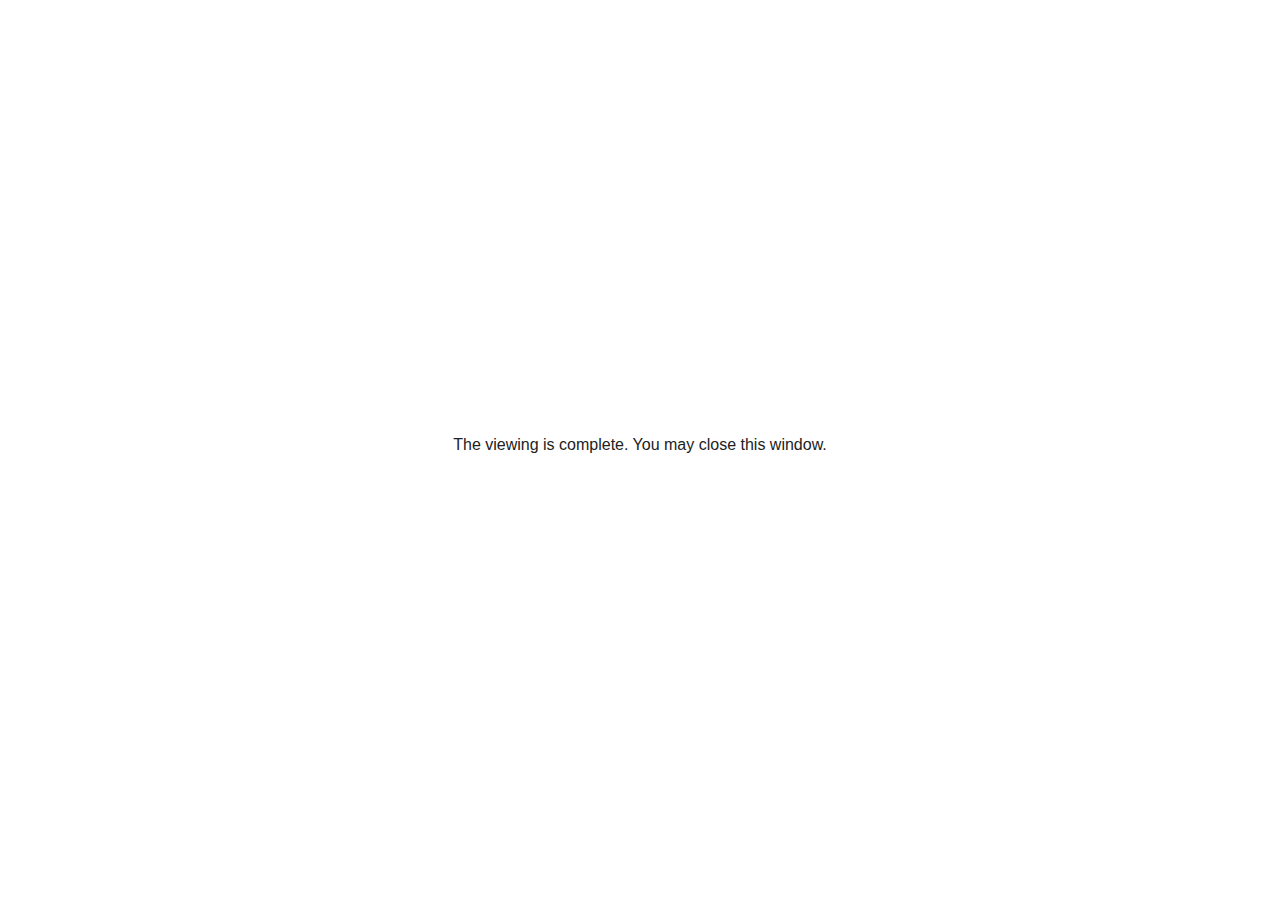
<file: res/data/goodbye.html>
<html>
<meta name="viewport" content="user-scalable=no, initial-scale=1, maximum-scale=1, minimum-scale=1" />
<body bgcolor="#ffffff">
<center style="position: absolute;margin: auto;top: 0;bottom: 0; left: 0; right: 0; height: 60px;">
<p style="font-family:Open Sans, Tahoma, Arial;  color:#222222;">
The viewing is complete. You may close this window.
</p>
</center>
</body></html>
</file>
